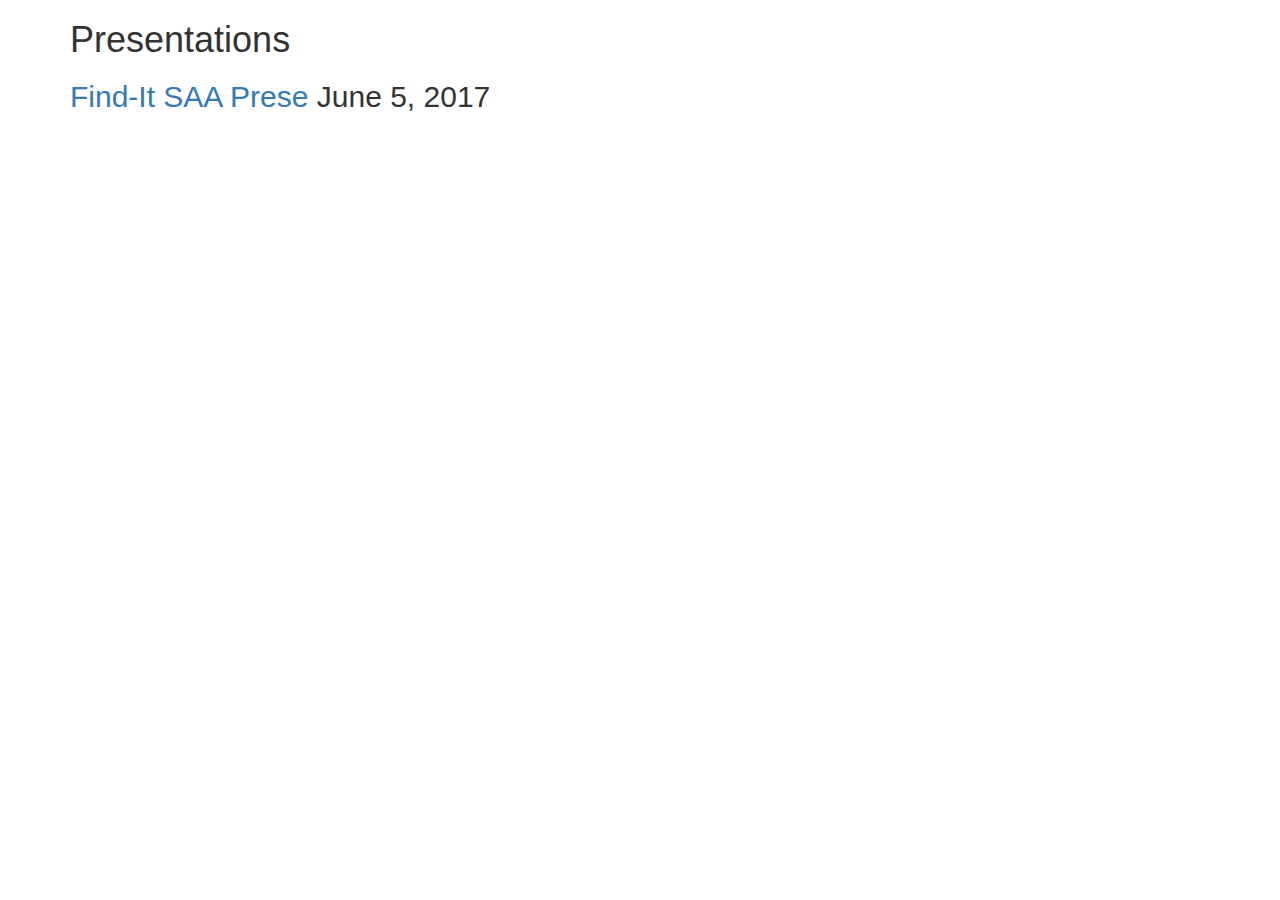
<file: index.html>
<!DOCTYPE html>
<html lang="en">
  <head>
    <meta charset="utf-8">
    <meta http-equiv="X-UA-Compatible" content="IE=edge">
    <meta name="viewport" content="width=device-width, initial-scale=1">
    <!-- The above 3 meta tags *must* come first in the head; any other head content must come *after* these tags -->
    <meta name="description" content="Presentations from Rockefeller Archive Center's Digital Team">
    <meta name="author" content="Rockefeller Archive Center's Digital Team">

    <title>Patrick's Presentations</title>

    <!-- Bootstrap core CSS -->
    <link href="https://maxcdn.bootstrapcdn.com/bootstrap/3.3.6/css/bootstrap.min.css" rel="stylesheet">

    <!-- HTML5 shim and Respond.js for IE8 support of HTML5 elements and media queries -->
    <!--[if lt IE 9]>
      <script src="https://oss.maxcdn.com/html5shiv/3.7.2/html5shiv.min.js"></script>
      <script src="https://oss.maxcdn.com/respond/1.4.2/respond.min.js"></script>
    <![endif]-->
  </head>

  <body>

    <div class="container">

      <div>
        <h1>Presentations</h1>
        <h2><a href="saa-2017/">Find-It SAA Prese</a> <date>June 5, 2017</date></h2>
      </div>

    </div><!-- /.container -->

  </body>
</html>
</file>
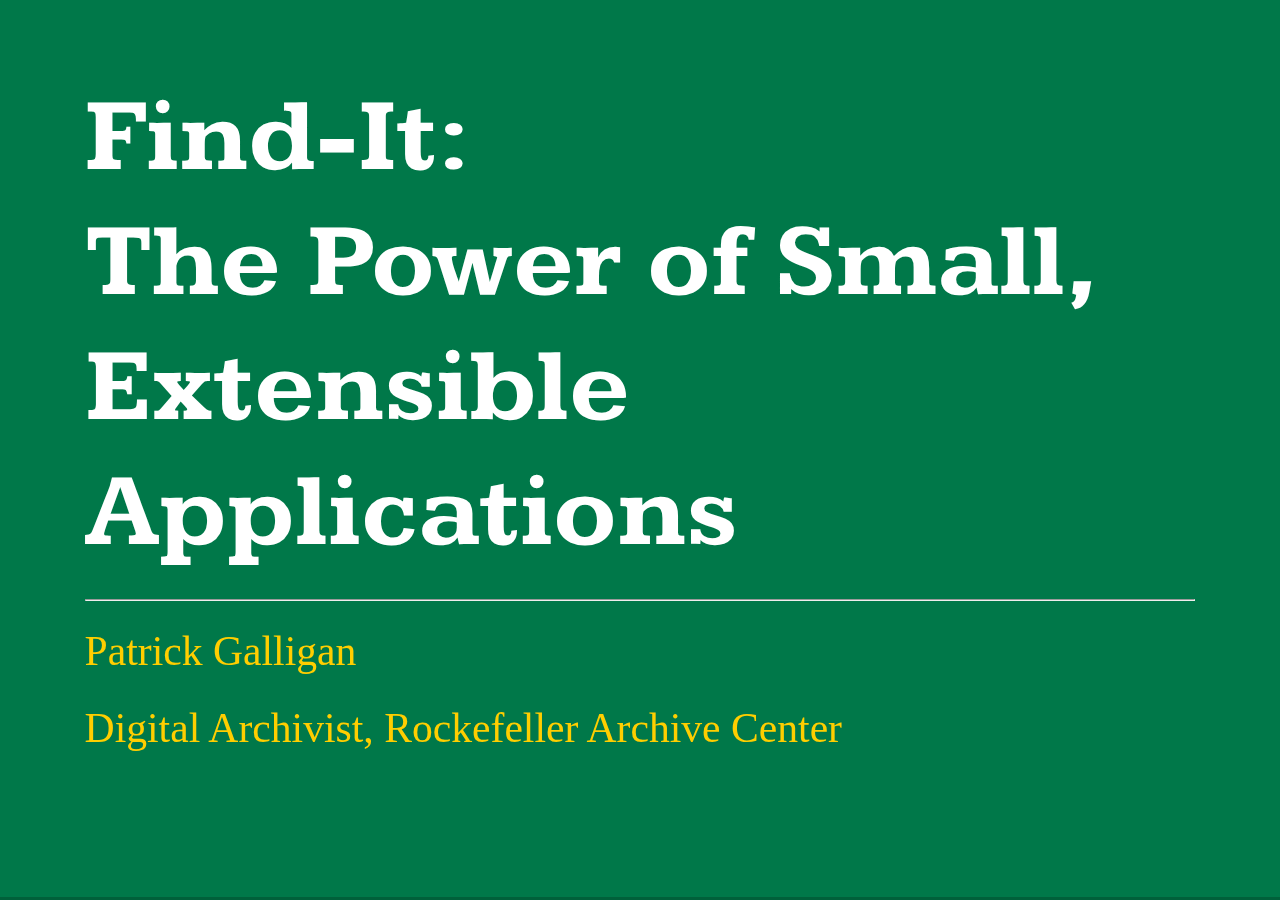
<file: saa-2017/index.html>
<!doctype html>
<html lang="en">

	<head>
		<meta charset="utf-8">

		<title>Find-It: The Power of Small, Extensible Applications</title>

		<meta name="description" content="How do you make archial integrations that fulfill a need in an inclusionary manner? Here's how.">
		<meta name="author" content="Patrick Galligan">

		<meta name="apple-mobile-web-app-capable" content="yes">
		<meta name="apple-mobile-web-app-status-bar-style" content="black-translucent">

		<meta name="viewport" content="width=device-width, initial-scale=1.0, maximum-scale=1.0, user-scalable=no, minimal-ui">

		<link rel="stylesheet" href="css/reveal.css">
		<link rel="stylesheet" href="css/theme/saa17.css" id="theme">

		<!-- Code syntax highlighting -->
		<link rel="stylesheet" href="lib/css/zenburn.css">

		<!-- Printing and PDF exports -->
		<script>
			var link = document.createElement( 'link' );
			link.rel = 'stylesheet';
			link.type = 'text/css';
			link.href = window.location.search.match( /print-pdf/gi ) ? 'css/print/pdf.css' : 'css/print/paper.css';
			document.getElementsByTagName( 'head' )[0].appendChild( link );
		</script>

		<!--[if lt IE 9]>
		<script src="lib/js/html5shiv.js"></script>
		<![endif]-->
	</head>

	<body>

		<div class="reveal">

			<!-- Any section element inside of this container is displayed as a slide -->
			<div class="slides">
				<section class="title" data-background-color="#007849">
					<h1>
						Find-It:<br/>
						The Power of Small, Extensible Applications
					</h1>
					<hr>
					<p>Patrick Galligan</p>
					<p>Digital Archivist, Rockefeller Archive Center</p>
				</section>

				<section>
					<h1>About Us</h1>
					<p>www.rockarch.org</p>
				</section>

				<section>
					<h1>Find-It</h1>
					<p>What it is</p>
					<p>Why we need it</p>
				</section>

				<section>
					<h1>Placeholder slide</h1>
					<p>Put a screenshot here of Find-It results</p>
				</section>

				<section>
					<h1>How It Works</h1>
					<p>Ref_id search</p>
					<p>Real-time AS API query</p>
				</section>

				<section>
					<h1>Designing</h1>
					<p>Lightweight</p>
					<p>Open source</p>
					<p>Engage and Involve</p>
				</section>

				<section>
					<h1>Value-driven</h1>
					<p>Solution-centered</p>
					<p>Small iterations</p>
					<p>Kill your darlings</p>
				</section>

				<section>
					<h1>Importance of Integration</h1>
					<p>No duplication of data</p>
					<p>Let machines do the work</p>
					<p>Making workflows efficient</p>
				</section>

				<section>
					<h1>Let's Get Small</h1>
					<p>Just say no to monoliths</p>
					<p>Flexibility, agility, and maintability</p>
				</section>

				<section>
					<h1>Transient Future</h1>
					<p>Find-It's not a long-term solution</p>
					<p>Still more steps than necessary</p>
					<p>Need a requesting system with an API</p>
				</section>

				<section>
					<h1>Thanks!</h1>
					<p>Find me on Twitter: @p_galligan</p>
				</section>

			</div>

		</div>

		<script src="lib/js/head.min.js"></script>
		<script src="js/reveal.js"></script>

		<script>

			// Full list of configuration options available at:
			// https://github.com/hakimel/reveal.js#configuration
			Reveal.initialize({
				controls: false,
				progress: true,
				history: true,
				center: true,

				transition: 'none', // none/fade/slide/convex/concave/zoom

				// Optional reveal.js plugins
				dependencies: [
					{ src: 'lib/js/classList.js', condition: function() { return !document.body.classList; } },
					{ src: 'plugin/markdown/marked.js', condition: function() { return !!document.querySelector( '[data-markdown]' ); } },
					{ src: 'plugin/markdown/markdown.js', condition: function() { return !!document.querySelector( '[data-markdown]' ); } },
					{ src: 'plugin/highlight/highlight.js', async: true, callback: function() { hljs.initHighlightingOnLoad(); } },
					{ src: 'plugin/zoom-js/zoom.js', async: true },
					{ src: 'plugin/notes/notes.js', async: true }
				]
			});

		</script>

	</body>
</html>
</file>
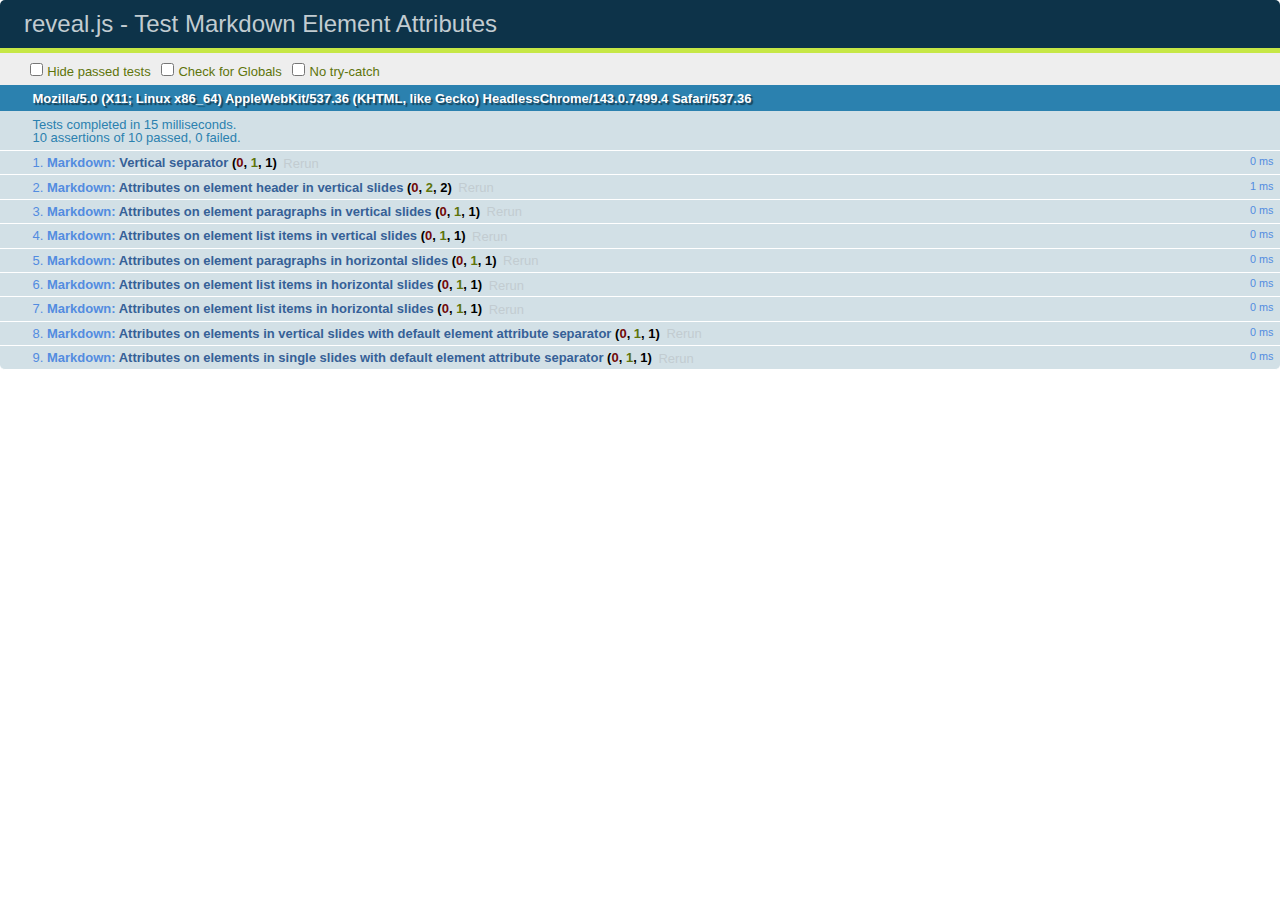
<file: saa-2017/test/test-markdown-element-attributes.html>
<!doctype html>
<html lang="en">

	<head>
		<meta charset="utf-8">

		<title>reveal.js - Test Markdown Element Attributes</title>

		<link rel="stylesheet" href="../css/reveal.css">
		<link rel="stylesheet" href="qunit-1.12.0.css">
	</head>

	<body style="overflow: auto;">

		<div id="qunit"></div>
		<div id="qunit-fixture"></div>

		<div class="reveal" style="display: none;">

			<div class="slides">

				<!-- <section data-markdown="example.md" data-separator="^\n\n\n" data-separator-vertical="^\n\n"></section> -->

				<!-- Slides are separated by newline + three dashes + newline, vertical slides identical but two dashes -->
				<section data-markdown data-separator="^\n---\n$" data-separator-vertical="^\n--\n$" data-element-attributes="{_\s*?([^}]+?)}">>
					<script type="text/template">
						## Slide 1.1
						<!-- {_class="fragment fade-out" data-fragment-index="1"} -->

						--

						## Slide 1.2
						<!-- {_class="fragment shrink"} -->

						Paragraph 1
						<!-- {_class="fragment grow"} -->

						Paragraph 2
						<!-- {_class="fragment grow"} -->

						- list item 1 <!-- {_class="fragment grow"} -->
						- list item 2 <!-- {_class="fragment grow"} -->
						- list item 3 <!-- {_class="fragment grow"} -->


						---

						## Slide 2


						Paragraph 1.2  
						multi-line <!-- {_class="fragment highlight-red"} -->

						Paragraph 2.2 <!-- {_class="fragment highlight-red"} -->

						Paragraph 2.3 <!-- {_class="fragment highlight-red"} -->

						Paragraph 2.4 <!-- {_class="fragment highlight-red"} -->

						- list item 1 <!-- {_class="fragment highlight-green"} -->
						- list item 2<!-- {_class="fragment highlight-green"} -->
						- list item 3<!-- {_class="fragment highlight-green"} -->
						- list item 4
						<!-- {_class="fragment highlight-green"} -->
						- list item 5<!-- {_class="fragment highlight-green"} -->

						Test

						![Example Picture](examples/assets/image2.png)
						<!-- {_class="reveal stretch"} -->

					</script>
				</section>



				<section 	data-markdown data-separator="^\n\n\n"
									data-separator-vertical="^\n\n"
									data-separator-notes="^Note:"
									data-charset="utf-8">
					<script type="text/template">
						# Test attributes in Markdown with default separator
						## Slide 1 Def <!-- .element: class="fragment highlight-red" data-fragment-index="1" -->


						## Slide 2 Def
						<!-- .element: class="fragment highlight-red" -->

					</script>
				</section>

				<section data-markdown>
				  <script type="text/template">
					## Hello world
					A paragraph
					<!-- .element: class="fragment highlight-blue" -->
				  </script>
				</section>

				<section data-markdown>
				  <script type="text/template">
					## Hello world

					Multiple  
					Line
					<!-- .element: class="fragment highlight-blue" -->
				  </script>
				</section>

				<section data-markdown>
				  <script type="text/template">
					## Hello world

					Test<!-- .element: class="fragment highlight-blue" -->

					More Test
				  </script>
				</section>


			</div>

		</div>

		<script src="../lib/js/head.min.js"></script>
		<script src="../js/reveal.js"></script>
		<script src="../plugin/markdown/marked.js"></script>
		<script src="../plugin/markdown/markdown.js"></script>
		<script src="qunit-1.12.0.js"></script>

		<script src="test-markdown-element-attributes.js"></script>

	</body>
</html>
</file>
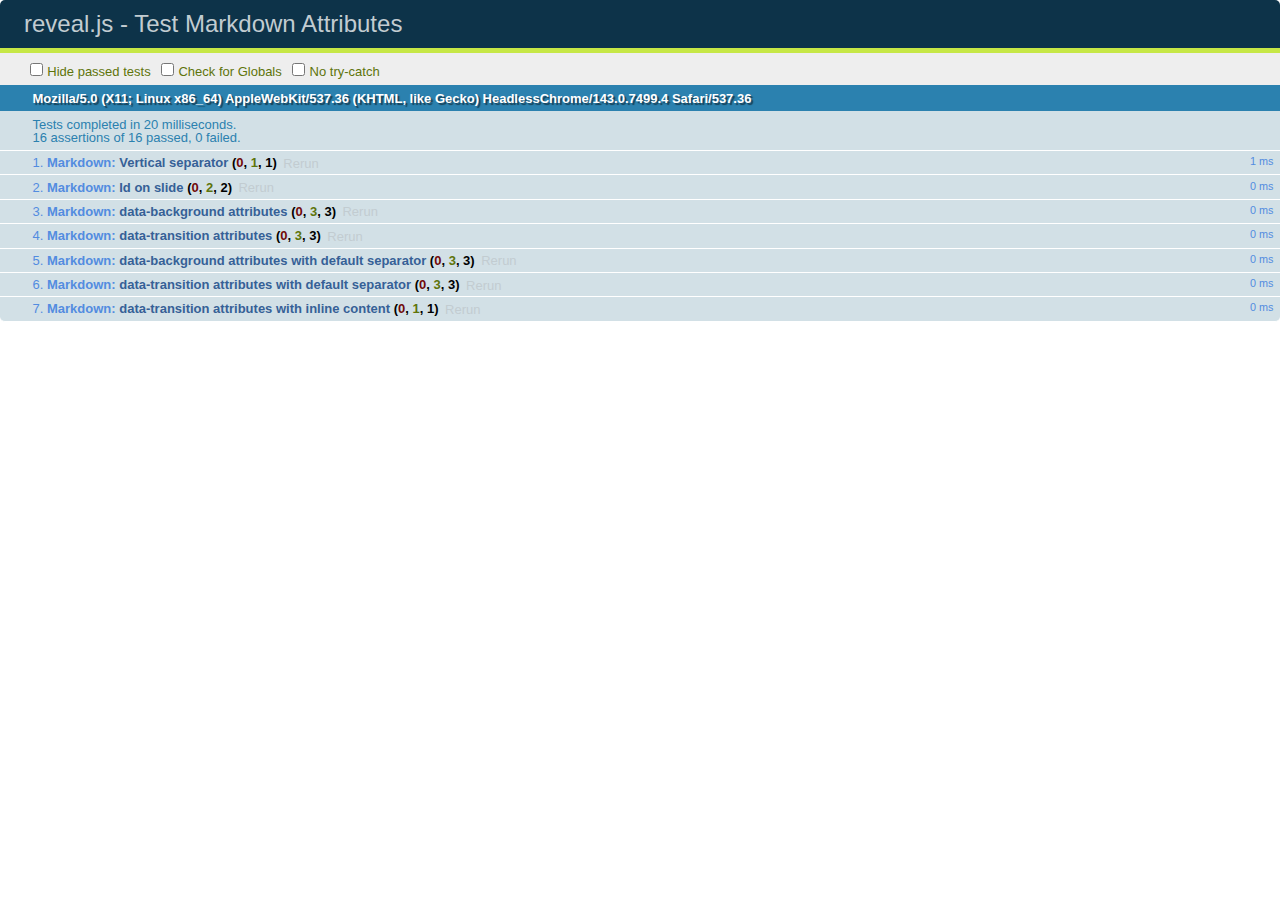
<file: saa-2017/test/test-markdown-slide-attributes.html>
<!doctype html>
<html lang="en">

	<head>
		<meta charset="utf-8">

		<title>reveal.js - Test Markdown Attributes</title>

		<link rel="stylesheet" href="../css/reveal.css">
		<link rel="stylesheet" href="qunit-1.12.0.css">
	</head>

	<body style="overflow: auto;">

		<div id="qunit"></div>
		<div id="qunit-fixture"></div>

		<div class="reveal" style="display: none;">

			<div class="slides">

				<!-- <section data-markdown="example.md" data-separator="^\n\n\n" data-separator-vertical="^\n\n"></section> -->

				<!-- Slides are separated by three lines, vertical slides by two lines, attributes are one any line starting with (spaces and) two dashes -->
				<section 	data-markdown data-separator="^\n\n\n"
									data-separator-vertical="^\n\n"
									data-separator-notes="^Note:"
									data-attributes="--\s(.*?)$"
									data-charset="utf-8">
					<script type="text/template">
						# Test attributes in Markdown
						## Slide 1



						## Slide 2
						<!-- -- id="slide2" data-transition="zoom" data-background="#A0C66B" -->


						## Slide 2.1
						<!-- -- data-background="#ff0000" data-transition="fade" -->


						## Slide 2.2
						[Link to Slide2](#/slide2)



						## Slide 3
						<!-- -- data-transition="zoom" data-background="#C6916B" -->



						## Slide 4
					</script>
				</section>

				<section 	data-markdown data-separator="^\n\n\n"
									data-separator-vertical="^\n\n"
									data-separator-notes="^Note:"
									data-charset="utf-8">
					<script type="text/template">
						# Test attributes in Markdown with default separator
						## Slide 1 Def



						## Slide 2 Def
						<!-- .slide: id="slide2def" data-transition="concave" data-background="#A7C66B" -->


						## Slide 2.1 Def
						<!-- .slide: data-background="#f70000" data-transition="page" -->


						## Slide 2.2 Def
						[Link to Slide2](#/slide2def)



						## Slide 3 Def
						<!-- .slide: data-transition="concave" data-background="#C7916B" -->



						## Slide 4
					</script>
				</section>

				<section data-markdown>
					<script type="text/template">
						<!-- .slide: data-background="#ff0000" -->
						## Hello world
					</script>
				</section>

				<section data-markdown>
					<script type="text/template">
						## Hello world
						<!-- .slide: data-background="#ff0000" -->
					</script>
				</section>

				<section data-markdown>
					<script type="text/template">
						## Hello world

						Test
						<!-- .slide: data-background="#ff0000" -->

						More Test
					</script>
				</section>

			</div>

		</div>

		<script src="../lib/js/head.min.js"></script>
		<script src="../js/reveal.js"></script>
		<script src="../plugin/markdown/marked.js"></script>
		<script src="../plugin/markdown/markdown.js"></script>
		<script src="qunit-1.12.0.js"></script>

		<script src="test-markdown-slide-attributes.js"></script>

	</body>
</html>
</file>
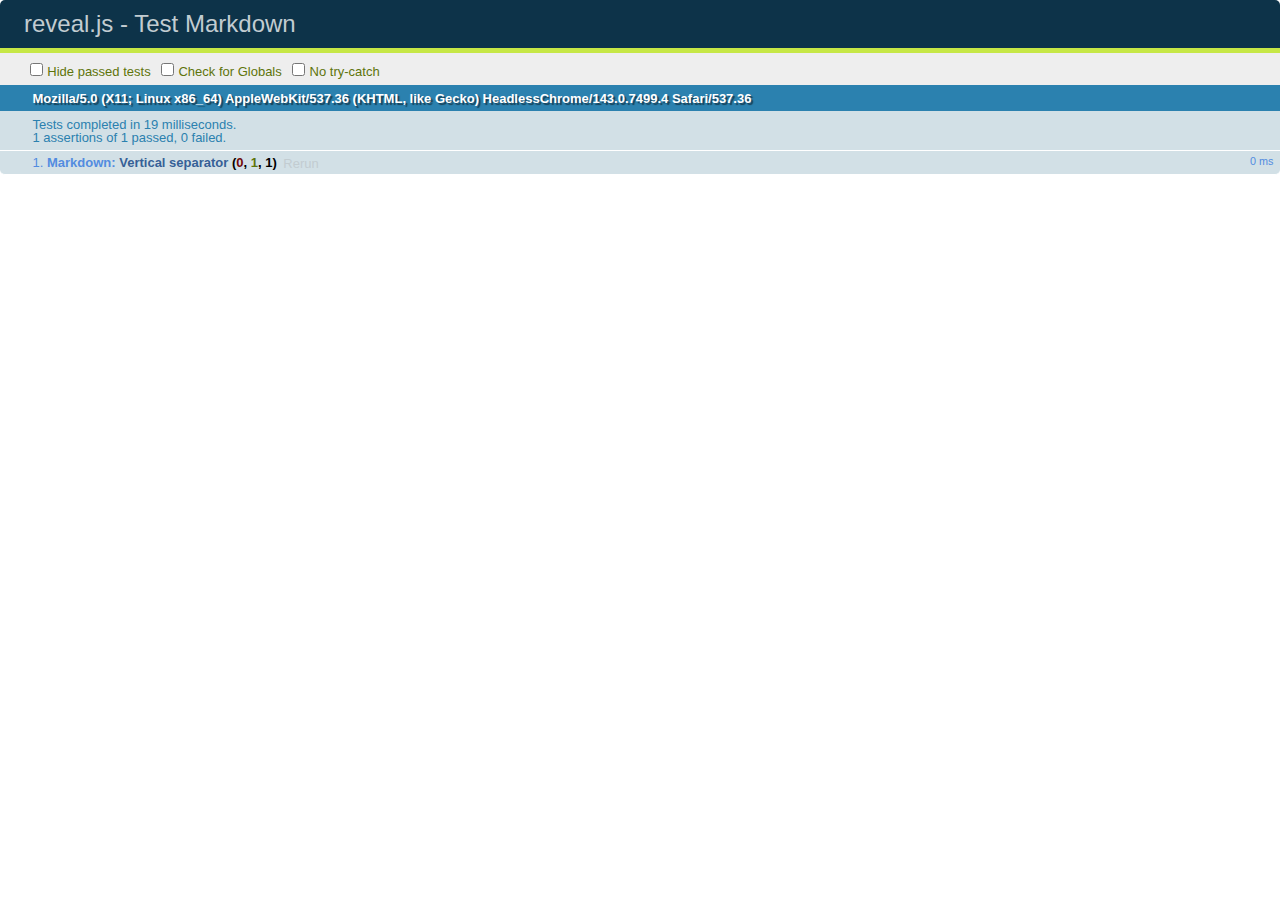
<file: saa-2017/test/test-markdown.html>
<!doctype html>
<html lang="en">

	<head>
		<meta charset="utf-8">

		<title>reveal.js - Test Markdown</title>

		<link rel="stylesheet" href="../css/reveal.css">
		<link rel="stylesheet" href="qunit-1.12.0.css">
	</head>

	<body style="overflow: auto;">

		<div id="qunit"></div>
  		<div id="qunit-fixture"></div>

		<div class="reveal" style="display: none;">

			<div class="slides">

				<!-- <section data-markdown="example.md" data-separator="^\n\n\n" data-separator-vertical="^\n\n"></section> -->

				<!-- Slides are separated by newline + three dashes + newline, vertical slides identical but two dashes -->
				<section data-markdown data-separator="^\n---\n$" data-separator-vertical="^\n--\n$">
					<script type="text/template">
						## Slide 1.1

						--

						## Slide 1.2

						---

						## Slide 2
					</script>
				</section>

			</div>

		</div>

		<script src="../lib/js/head.min.js"></script>
		<script src="../js/reveal.js"></script>
		<script src="../plugin/markdown/marked.js"></script>
		<script src="../plugin/markdown/markdown.js"></script>
		<script src="qunit-1.12.0.js"></script>

		<script src="test-markdown.js"></script>

	</body>
</html>
</file>
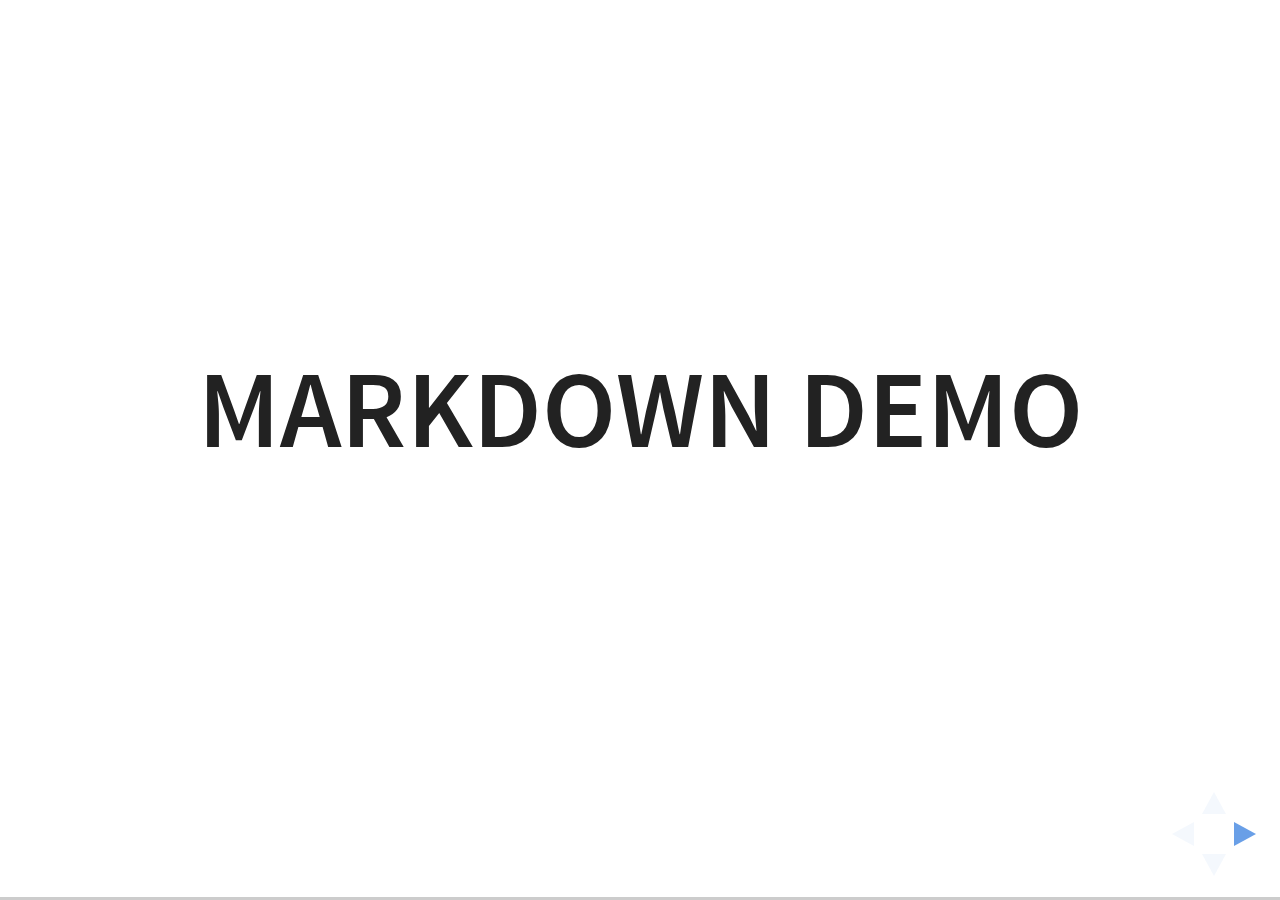
<file: saa-2017/plugin/markdown/example.html>
<!doctype html>
<html lang="en">

	<head>
		<meta charset="utf-8">

		<title>reveal.js - Markdown Demo</title>

		<link rel="stylesheet" href="../../css/reveal.css">
		<link rel="stylesheet" href="../../css/theme/white.css" id="theme">

        <link rel="stylesheet" href="../../lib/css/zenburn.css">
	</head>

	<body>

		<div class="reveal">

			<div class="slides">

                <!-- Use external markdown resource, separate slides by three newlines; vertical slides by two newlines -->
                <section data-markdown="example.md" data-separator="^\n\n\n" data-separator-vertical="^\n\n"></section>

                <!-- Slides are separated by three dashes (quick 'n dirty regular expression) -->
                <section data-markdown data-separator="---">
                    <script type="text/template">
                        ## Demo 1
                        Slide 1
                        ---
                        ## Demo 1
                        Slide 2
                        ---
                        ## Demo 1
                        Slide 3
                    </script>
                </section>

                <!-- Slides are separated by newline + three dashes + newline, vertical slides identical but two dashes -->
                <section data-markdown data-separator="^\n---\n$" data-separator-vertical="^\n--\n$">
                    <script type="text/template">
                        ## Demo 2
                        Slide 1.1

                        --

                        ## Demo 2
                        Slide 1.2

                        ---

                        ## Demo 2
                        Slide 2
                    </script>
                </section>

                <!-- No "extra" slides, since there are no separators defined (so they'll become horizontal rulers) -->
                <section data-markdown>
                    <script type="text/template">
                        A

                        ---

                        B

                        ---

                        C
                    </script>
                </section>

                <!-- Slide attributes -->
                <section data-markdown>
                    <script type="text/template">
                        <!-- .slide: data-background="#000000" -->
                        ## Slide attributes
                    </script>
                </section>

                <!-- Element attributes -->
                <section data-markdown>
                    <script type="text/template">
                        ## Element attributes
                        - Item 1 <!-- .element: class="fragment" data-fragment-index="2" -->
                        - Item 2 <!-- .element: class="fragment" data-fragment-index="1" -->
                    </script>
                </section>

                <!-- Code -->
                <section data-markdown>
                    <script type="text/template">
                        ```php
                        public function foo()
                        {
                            $foo = array(
                                'bar' => 'bar'
                            )
                        }
                        ```
                    </script>
                </section>

            </div>
		</div>

		<script src="../../lib/js/head.min.js"></script>
		<script src="../../js/reveal.js"></script>

		<script>

			Reveal.initialize({
				controls: true,
				progress: true,
				history: true,
				center: true,

				// Optional libraries used to extend on reveal.js
				dependencies: [
					{ src: '../../lib/js/classList.js', condition: function() { return !document.body.classList; } },
					{ src: 'marked.js', condition: function() { return !!document.querySelector( '[data-markdown]' ); } },
                    { src: 'markdown.js', condition: function() { return !!document.querySelector( '[data-markdown]' ); } },
                    { src: '../highlight/highlight.js', async: true, callback: function() { hljs.initHighlightingOnLoad(); } },
					{ src: '../notes/notes.js' }
				]
			});

		</script>

	</body>
</html>
</file>
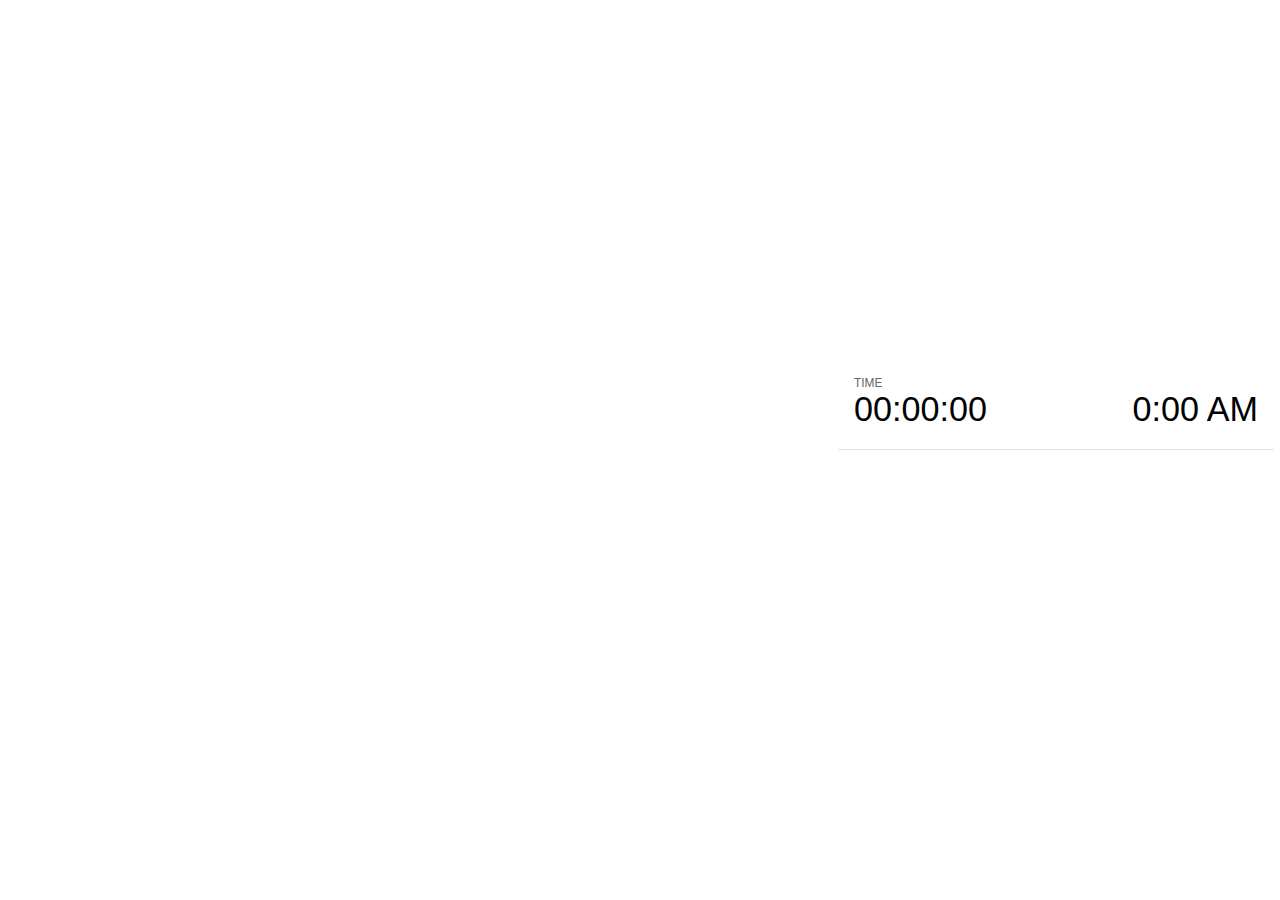
<file: saa-2017/plugin/notes/notes.html>
<!doctype html>
<html lang="en">
	<head>
		<meta charset="utf-8">

		<title>reveal.js - Slide Notes</title>

		<style>
			body {
				font-family: Helvetica;
			}

			#current-slide,
			#upcoming-slide,
			#speaker-controls {
				padding: 6px;
				box-sizing: border-box;
				-moz-box-sizing: border-box;
			}

			#current-slide iframe,
			#upcoming-slide iframe {
				width: 100%;
				height: 100%;
				border: 1px solid #ddd;
			}

			#current-slide .label,
			#upcoming-slide .label {
				position: absolute;
				top: 10px;
				left: 10px;
				font-weight: bold;
				font-size: 14px;
				z-index: 2;
				color: rgba( 255, 255, 255, 0.9 );
			}

			#current-slide {
				position: absolute;
				width: 65%;
				height: 100%;
				top: 0;
				left: 0;
				padding-right: 0;
			}

			#upcoming-slide {
				position: absolute;
				width: 35%;
				height: 40%;
				right: 0;
				top: 0;
			}

			#speaker-controls {
				position: absolute;
				top: 40%;
				right: 0;
				width: 35%;
				height: 60%;
				overflow: auto;

				font-size: 18px;
			}

				.speaker-controls-time.hidden,
				.speaker-controls-notes.hidden {
					display: none;
				}

				.speaker-controls-time .label,
				.speaker-controls-notes .label {
					text-transform: uppercase;
					font-weight: normal;
					font-size: 0.66em;
					color: #666;
					margin: 0;
				}

				.speaker-controls-time {
					border-bottom: 1px solid rgba( 200, 200, 200, 0.5 );
					margin-bottom: 10px;
					padding: 10px 16px;
					padding-bottom: 20px;
					cursor: pointer;
				}

				.speaker-controls-time .reset-button {
					opacity: 0;
					float: right;
					color: #666;
					text-decoration: none;
				}
				.speaker-controls-time:hover .reset-button {
					opacity: 1;
				}

				.speaker-controls-time .timer,
				.speaker-controls-time .clock {
					width: 50%;
					font-size: 1.9em;
				}

				.speaker-controls-time .timer {
					float: left;
				}

				.speaker-controls-time .clock {
					float: right;
					text-align: right;
				}

				.speaker-controls-time span.mute {
					color: #bbb;
				}

				.speaker-controls-notes {
					padding: 10px 16px;
				}

				.speaker-controls-notes .value {
					margin-top: 5px;
					line-height: 1.4;
					font-size: 1.2em;
				}

			.clear {
				clear: both;
			}

			@media screen and (max-width: 1080px) {
				#speaker-controls {
					font-size: 16px;
				}
			}

			@media screen and (max-width: 900px) {
				#speaker-controls {
					font-size: 14px;
				}
			}

			@media screen and (max-width: 800px) {
				#speaker-controls {
					font-size: 12px;
				}
			}

		</style>
	</head>

	<body>

		<div id="current-slide"></div>
		<div id="upcoming-slide"><span class="label">UPCOMING:</span></div>
		<div id="speaker-controls">
			<div class="speaker-controls-time">
				<h4 class="label">Time <span class="reset-button">Click to Reset</span></h4>
				<div class="clock">
					<span class="clock-value">0:00 AM</span>
				</div>
				<div class="timer">
					<span class="hours-value">00</span><span class="minutes-value">:00</span><span class="seconds-value">:00</span>
				</div>
				<div class="clear"></div>
			</div>

			<div class="speaker-controls-notes hidden">
				<h4 class="label">Notes</h4>
				<div class="value"></div>
			</div>
		</div>

		<script src="../../plugin/markdown/marked.js"></script>
		<script>

			(function() {

				var notes,
					notesValue,
					currentState,
					currentSlide,
					upcomingSlide,
					connected = false;

				window.addEventListener( 'message', function( event ) {

					var data = JSON.parse( event.data );

					// Messages sent by the notes plugin inside of the main window
					if( data && data.namespace === 'reveal-notes' ) {
						if( data.type === 'connect' ) {
							handleConnectMessage( data );
						}
						else if( data.type === 'state' ) {
							handleStateMessage( data );
						}
					}
					// Messages sent by the reveal.js inside of the current slide preview
					else if( data && data.namespace === 'reveal' ) {
						if( /ready/.test( data.eventName ) ) {
							// Send a message back to notify that the handshake is complete
							window.opener.postMessage( JSON.stringify({ namespace: 'reveal-notes', type: 'connected'} ), '*' );
						}
						else if( /slidechanged|fragmentshown|fragmenthidden|overviewshown|overviewhidden|paused|resumed/.test( data.eventName ) && currentState !== JSON.stringify( data.state ) ) {
							window.opener.postMessage( JSON.stringify({ method: 'setState', args: [ data.state ]} ), '*' );
						}
					}

				} );

				/**
				 * Called when the main window is trying to establish a
				 * connection.
				 */
				function handleConnectMessage( data ) {

					if( connected === false ) {
						connected = true;

						setupIframes( data );
						setupKeyboard();
						setupNotes();
						setupTimer();
					}

				}

				/**
				 * Called when the main window sends an updated state.
				 */
				function handleStateMessage( data ) {

					// Store the most recently set state to avoid circular loops
					// applying the same state
					currentState = JSON.stringify( data.state );

					// No need for updating the notes in case of fragment changes
					if ( data.notes ) {
						notes.classList.remove( 'hidden' );
						notesValue.style.whiteSpace = data.whitespace;
						if( data.markdown ) {
							notesValue.innerHTML = marked( data.notes );
						}
						else {
							notesValue.innerHTML = data.notes;
						}
					}
					else {
						notes.classList.add( 'hidden' );
					}

					// Update the note slides
					currentSlide.contentWindow.postMessage( JSON.stringify({ method: 'setState', args: [ data.state ] }), '*' );
					upcomingSlide.contentWindow.postMessage( JSON.stringify({ method: 'setState', args: [ data.state ] }), '*' );
					upcomingSlide.contentWindow.postMessage( JSON.stringify({ method: 'next' }), '*' );

				}

				// Limit to max one state update per X ms
				handleStateMessage = debounce( handleStateMessage, 200 );

				/**
				 * Forward keyboard events to the current slide window.
				 * This enables keyboard events to work even if focus
				 * isn't set on the current slide iframe.
				 */
				function setupKeyboard() {

					document.addEventListener( 'keydown', function( event ) {
						currentSlide.contentWindow.postMessage( JSON.stringify({ method: 'triggerKey', args: [ event.keyCode ] }), '*' );
					} );

				}

				/**
				 * Creates the preview iframes.
				 */
				function setupIframes( data ) {

					var params = [
						'receiver',
						'progress=false',
						'history=false',
						'transition=none',
						'autoSlide=0',
						'backgroundTransition=none'
					].join( '&' );

					var hash = '#/' + data.state.indexh + '/' + data.state.indexv;
					var currentURL = data.url + '?' + params + '&postMessageEvents=true' + hash;
					var upcomingURL = data.url + '?' + params + '&controls=false' + hash;

					currentSlide = document.createElement( 'iframe' );
					currentSlide.setAttribute( 'width', 1280 );
					currentSlide.setAttribute( 'height', 1024 );
					currentSlide.setAttribute( 'src', currentURL );
					document.querySelector( '#current-slide' ).appendChild( currentSlide );

					upcomingSlide = document.createElement( 'iframe' );
					upcomingSlide.setAttribute( 'width', 640 );
					upcomingSlide.setAttribute( 'height', 512 );
					upcomingSlide.setAttribute( 'src', upcomingURL );
					document.querySelector( '#upcoming-slide' ).appendChild( upcomingSlide );

				}

				/**
				 * Setup the notes UI.
				 */
				function setupNotes() {

					notes = document.querySelector( '.speaker-controls-notes' );
					notesValue = document.querySelector( '.speaker-controls-notes .value' );

				}

				/**
				 * Create the timer and clock and start updating them
				 * at an interval.
				 */
				function setupTimer() {

					var start = new Date(),
						timeEl = document.querySelector( '.speaker-controls-time' ),
						clockEl = timeEl.querySelector( '.clock-value' ),
						hoursEl = timeEl.querySelector( '.hours-value' ),
						minutesEl = timeEl.querySelector( '.minutes-value' ),
						secondsEl = timeEl.querySelector( '.seconds-value' );

					function _updateTimer() {

						var diff, hours, minutes, seconds,
							now = new Date();

						diff = now.getTime() - start.getTime();
						hours = Math.floor( diff / ( 1000 * 60 * 60 ) );
						minutes = Math.floor( ( diff / ( 1000 * 60 ) ) % 60 );
						seconds = Math.floor( ( diff / 1000 ) % 60 );

						clockEl.innerHTML = now.toLocaleTimeString( 'en-US', { hour12: true, hour: '2-digit', minute:'2-digit' } );
						hoursEl.innerHTML = zeroPadInteger( hours );
						hoursEl.className = hours > 0 ? '' : 'mute';
						minutesEl.innerHTML = ':' + zeroPadInteger( minutes );
						minutesEl.className = minutes > 0 ? '' : 'mute';
						secondsEl.innerHTML = ':' + zeroPadInteger( seconds );

					}

					// Update once directly
					_updateTimer();

					// Then update every second
					setInterval( _updateTimer, 1000 );

					timeEl.addEventListener( 'click', function() {
						start = new Date();
						_updateTimer();
						return false;
					} );

				}

				function zeroPadInteger( num ) {

					var str = '00' + parseInt( num );
					return str.substring( str.length - 2 );

				}

				/**
				 * Limits the frequency at which a function can be called.
				 */
				function debounce( fn, ms ) {

					var lastTime = 0,
						timeout;

					return function() {

						var args = arguments;
						var context = this;

						clearTimeout( timeout );

						var timeSinceLastCall = Date.now() - lastTime;
						if( timeSinceLastCall > ms ) {
							fn.apply( context, args );
							lastTime = Date.now();
						}
						else {
							timeout = setTimeout( function() {
								fn.apply( context, args );
								lastTime = Date.now();
							}, ms - timeSinceLastCall );
						}

					}

				}

			})();

		</script>
	</body>
</html>
</file>
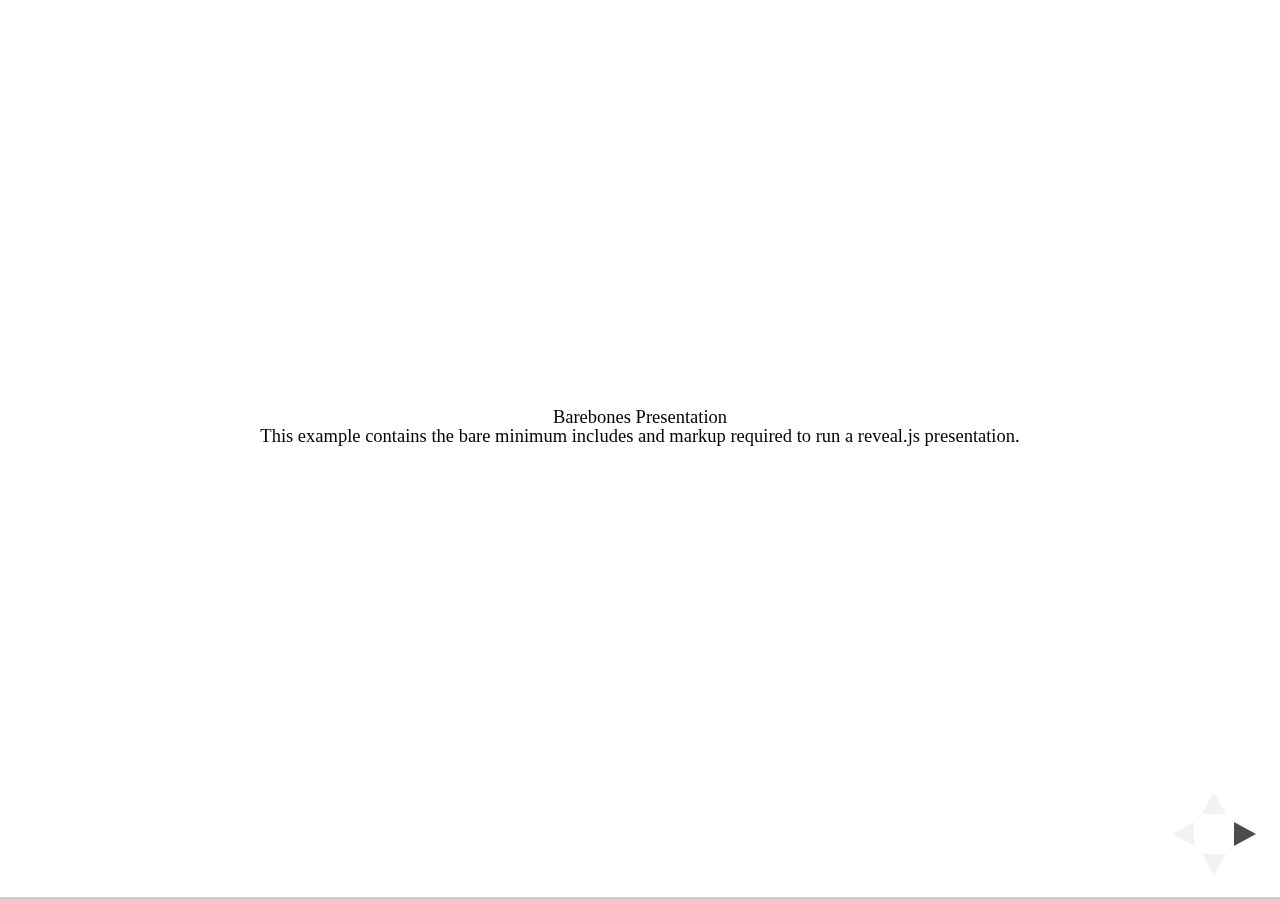
<file: saa-2017/test/examples/barebones.html>
<!doctype html>
<html lang="en">

	<head>
		<meta charset="utf-8">

		<title>reveal.js - Barebones</title>

		<link rel="stylesheet" href="../../css/reveal.css">
	</head>

	<body>

		<div class="reveal">

			<div class="slides">

				<section>
					<h2>Barebones Presentation</h2>
					<p>This example contains the bare minimum includes and markup required to run a reveal.js presentation.</p>
				</section>

				<section>
					<h2>No Theme</h2>
					<p>There's no theme included, so it will fall back on browser defaults.</p>
				</section>

			</div>

		</div>

		<script src="../../js/reveal.js"></script>

		<script>

			Reveal.initialize();

		</script>

	</body>
</html>
</file>
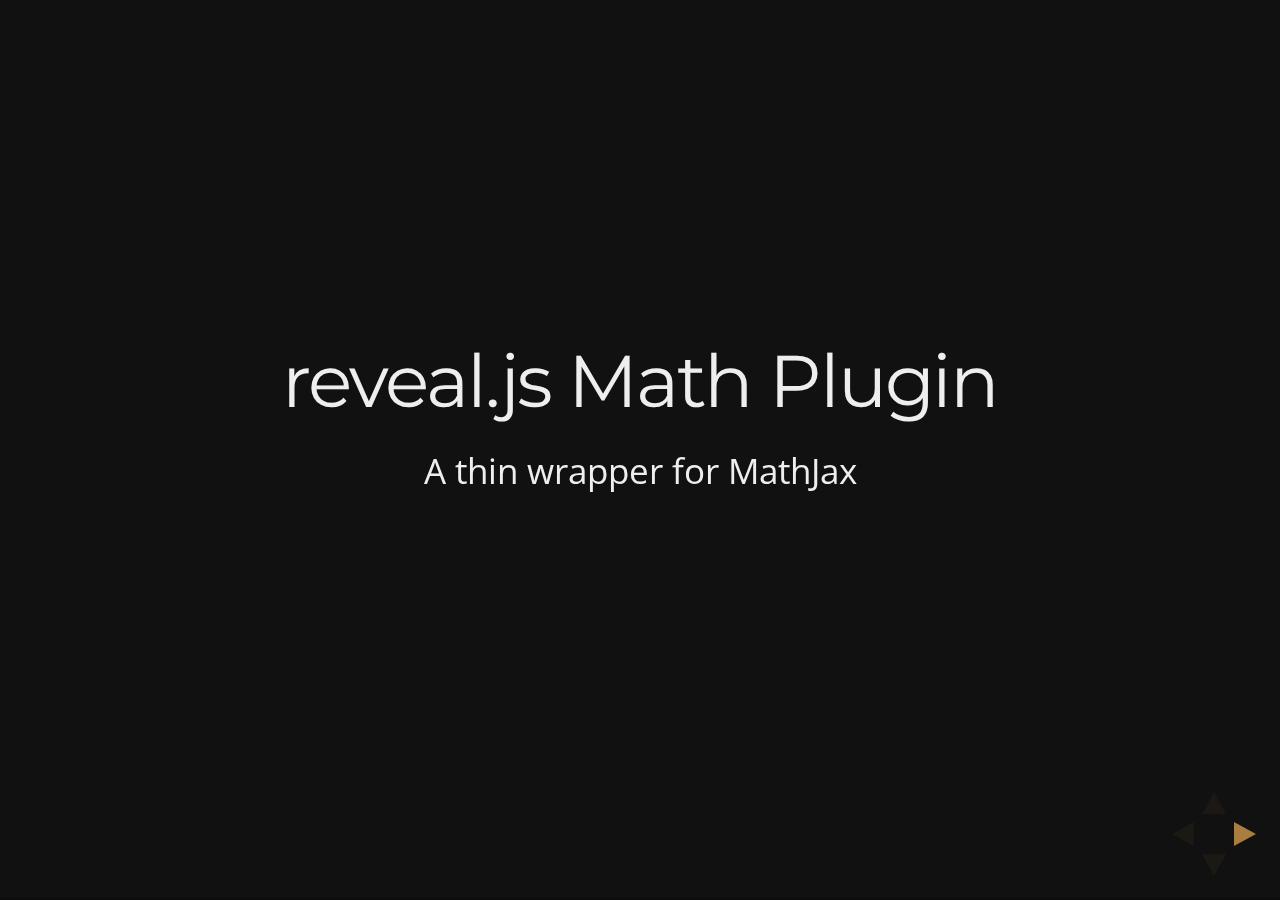
<file: saa-2017/test/examples/math.html>
<!doctype html>
<html lang="en">

	<head>
		<meta charset="utf-8">

		<title>reveal.js - Math Plugin</title>

		<meta name="viewport" content="width=device-width, initial-scale=1.0, maximum-scale=1.0, user-scalable=no">

		<link rel="stylesheet" href="../../css/reveal.css">
		<link rel="stylesheet" href="../../css/theme/night.css" id="theme">
	</head>

	<body>

		<div class="reveal">

			<div class="slides">

				<section>
					<h2>reveal.js Math Plugin</h2>
					<p>A thin wrapper for MathJax</p>
				</section>

				<section>
					<h3>The Lorenz Equations</h3>

					\[\begin{aligned}
					\dot{x} &amp; = \sigma(y-x) \\
					\dot{y} &amp; = \rho x - y - xz \\
					\dot{z} &amp; = -\beta z + xy
					\end{aligned} \]
				</section>

				<section>
					<h3>The Cauchy-Schwarz Inequality</h3>

					<script type="math/tex; mode=display">
						\left( \sum_{k=1}^n a_k b_k \right)^2 \leq \left( \sum_{k=1}^n a_k^2 \right) \left( \sum_{k=1}^n b_k^2 \right)
					</script>
				</section>

				<section>
					<h3>A Cross Product Formula</h3>

					\[\mathbf{V}_1 \times \mathbf{V}_2 =  \begin{vmatrix}
					\mathbf{i} &amp; \mathbf{j} &amp; \mathbf{k} \\
					\frac{\partial X}{\partial u} &amp;  \frac{\partial Y}{\partial u} &amp; 0 \\
					\frac{\partial X}{\partial v} &amp;  \frac{\partial Y}{\partial v} &amp; 0
					\end{vmatrix}  \]
				</section>

				<section>
					<h3>The probability of getting \(k\) heads when flipping \(n\) coins is</h3>

					\[P(E)   = {n \choose k} p^k (1-p)^{ n-k} \]
				</section>

				<section>
					<h3>An Identity of Ramanujan</h3>

					\[ \frac{1}{\Bigl(\sqrt{\phi \sqrt{5}}-\phi\Bigr) e^{\frac25 \pi}} =
					1+\frac{e^{-2\pi}} {1+\frac{e^{-4\pi}} {1+\frac{e^{-6\pi}}
					{1+\frac{e^{-8\pi}} {1+\ldots} } } } \]
				</section>

				<section>
					<h3>A Rogers-Ramanujan Identity</h3>

					\[  1 +  \frac{q^2}{(1-q)}+\frac{q^6}{(1-q)(1-q^2)}+\cdots =
					\prod_{j=0}^{\infty}\frac{1}{(1-q^{5j+2})(1-q^{5j+3})}\]
				</section>

				<section>
					<h3>Maxwell&#8217;s Equations</h3>

					\[  \begin{aligned}
					\nabla \times \vec{\mathbf{B}} -\, \frac1c\, \frac{\partial\vec{\mathbf{E}}}{\partial t} &amp; = \frac{4\pi}{c}\vec{\mathbf{j}} \\   \nabla \cdot \vec{\mathbf{E}} &amp; = 4 \pi \rho \\
					\nabla \times \vec{\mathbf{E}}\, +\, \frac1c\, \frac{\partial\vec{\mathbf{B}}}{\partial t} &amp; = \vec{\mathbf{0}} \\
					\nabla \cdot \vec{\mathbf{B}} &amp; = 0 \end{aligned}
					\]
				</section>

				<section>
					<section>
						<h3>The Lorenz Equations</h3>

						<div class="fragment">
							\[\begin{aligned}
							\dot{x} &amp; = \sigma(y-x) \\
							\dot{y} &amp; = \rho x - y - xz \\
							\dot{z} &amp; = -\beta z + xy
							\end{aligned} \]
						</div>
					</section>

					<section>
						<h3>The Cauchy-Schwarz Inequality</h3>

						<div class="fragment">
							\[ \left( \sum_{k=1}^n a_k b_k \right)^2 \leq \left( \sum_{k=1}^n a_k^2 \right) \left( \sum_{k=1}^n b_k^2 \right) \]
						</div>
					</section>

					<section>
						<h3>A Cross Product Formula</h3>

						<div class="fragment">
							\[\mathbf{V}_1 \times \mathbf{V}_2 =  \begin{vmatrix}
							\mathbf{i} &amp; \mathbf{j} &amp; \mathbf{k} \\
							\frac{\partial X}{\partial u} &amp;  \frac{\partial Y}{\partial u} &amp; 0 \\
							\frac{\partial X}{\partial v} &amp;  \frac{\partial Y}{\partial v} &amp; 0
							\end{vmatrix}  \]
						</div>
					</section>

					<section>
						<h3>The probability of getting \(k\) heads when flipping \(n\) coins is</h3>

						<div class="fragment">
							\[P(E)   = {n \choose k} p^k (1-p)^{ n-k} \]
						</div>
					</section>

					<section>
						<h3>An Identity of Ramanujan</h3>

						<div class="fragment">
							\[ \frac{1}{\Bigl(\sqrt{\phi \sqrt{5}}-\phi\Bigr) e^{\frac25 \pi}} =
							1+\frac{e^{-2\pi}} {1+\frac{e^{-4\pi}} {1+\frac{e^{-6\pi}}
							{1+\frac{e^{-8\pi}} {1+\ldots} } } } \]
						</div>
					</section>

					<section>
						<h3>A Rogers-Ramanujan Identity</h3>

						<div class="fragment">
							\[  1 +  \frac{q^2}{(1-q)}+\frac{q^6}{(1-q)(1-q^2)}+\cdots =
							\prod_{j=0}^{\infty}\frac{1}{(1-q^{5j+2})(1-q^{5j+3})}\]
						</div>
					</section>

					<section>
						<h3>Maxwell&#8217;s Equations</h3>

						<div class="fragment">
							\[  \begin{aligned}
							\nabla \times \vec{\mathbf{B}} -\, \frac1c\, \frac{\partial\vec{\mathbf{E}}}{\partial t} &amp; = \frac{4\pi}{c}\vec{\mathbf{j}} \\   \nabla \cdot \vec{\mathbf{E}} &amp; = 4 \pi \rho \\
							\nabla \times \vec{\mathbf{E}}\, +\, \frac1c\, \frac{\partial\vec{\mathbf{B}}}{\partial t} &amp; = \vec{\mathbf{0}} \\
							\nabla \cdot \vec{\mathbf{B}} &amp; = 0 \end{aligned}
							\]
						</div>
					</section>
				</section>

			</div>

		</div>

		<script src="../../lib/js/head.min.js"></script>
		<script src="../../js/reveal.js"></script>

		<script>

			Reveal.initialize({
				history: true,
				transition: 'linear',

				math: {
					// mathjax: 'http://cdn.mathjax.org/mathjax/latest/MathJax.js',
					config: 'TeX-AMS_HTML-full'
				},

				dependencies: [
					{ src: '../../lib/js/classList.js' },
					{ src: '../../plugin/math/math.js', async: true }
				]
			});

		</script>

	</body>
</html>
</file>
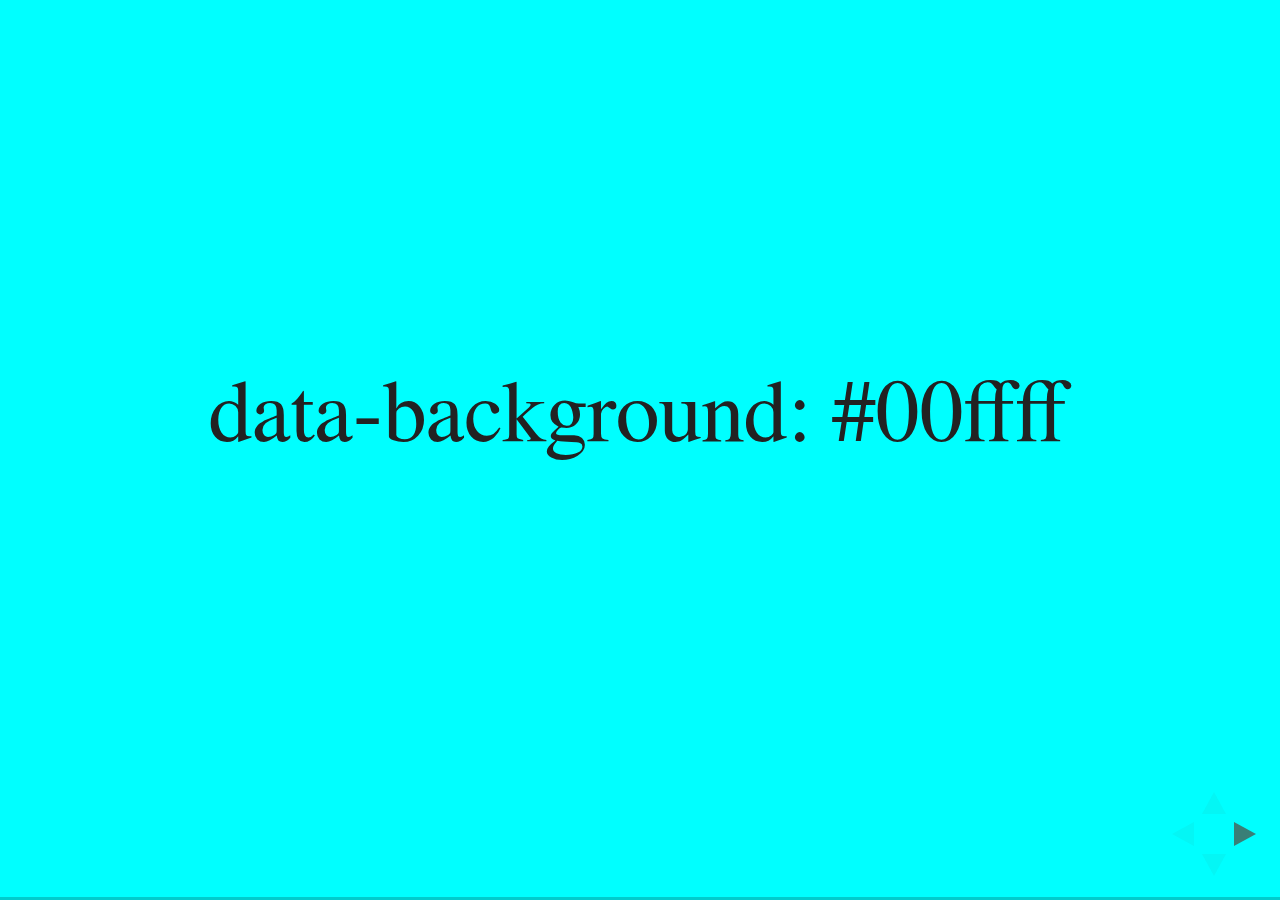
<file: saa-2017/test/examples/slide-backgrounds.html>
<!doctype html>
<html lang="en">

	<head>
		<meta charset="utf-8">

		<title>reveal.js - Slide Backgrounds</title>

		<meta name="viewport" content="width=device-width, initial-scale=1.0, maximum-scale=1.0, user-scalable=no">

		<link rel="stylesheet" href="../../css/reveal.css">
		<link rel="stylesheet" href="../../css/theme/serif.css" id="theme">
		<style type="text/css" media="screen">
			.slides section.has-dark-background,
			.slides section.has-dark-background h2 {
				color: #fff;
			}
			.slides section.has-light-background,
			.slides section.has-light-background h2 {
				color: #222;
			}
		</style>
	</head>

	<body>

		<div class="reveal">

			<div class="slides">

				<section data-background="#00ffff">
					<h2>data-background: #00ffff</h2>
				</section>

				<section data-background="#bb00bb">
					<h2>data-background: #bb00bb</h2>
				</section>

				<section data-background-color="lightblue">
					<h2>data-background: lightblue</h2>
				</section>

				<section>
					<section data-background="#ff0000">
						<h2>data-background: #ff0000</h2>
					</section>
					<section data-background="rgba(0, 0, 0, 0.2)">
						<h2>data-background: rgba(0, 0, 0, 0.2)</h2>
					</section>
					<section data-background="salmon">
						<h2>data-background: salmon</h2>
					</section>
				</section>

				<section data-background="rgba(0, 100, 100, 0.2)">
					<section>
						<h2>Background applied to stack</h2>
					</section>
					<section>
						<h2>Background applied to stack</h2>
					</section>
					<section data-background="rgb(66, 66, 66)">
						<h2>Background applied to slide inside of stack</h2>
					</section>
				</section>

				<section data-background-transition="slide" data-background="assets/image1.png">
					<h2>Background image</h2>
				</section>

				<section>
					<section data-background-transition="slide" data-background="assets/image1.png">
						<h2>Background image</h2>
					</section>
					<section data-background-transition="slide" data-background="assets/image1.png">
						<h2>Background image</h2>
					</section>
				</section>

				<section data-background="assets/image2.png" data-background-size="100px" data-background-repeat="repeat" data-background-color="#111">
					<h2>Background image</h2>
					<pre>data-background-size="100px" data-background-repeat="repeat" data-background-color="#111"</pre>
				</section>

				<section data-background="#888888">
					<h2>Same background twice (1/2)</h2>
				</section>
				<section data-background="#888888">
					<h2>Same background twice (2/2)</h2>
				</section>

				<section data-background-video="https://s3.amazonaws.com/static.slid.es/site/homepage/v1/homepage-video-editor.mp4,https://s3.amazonaws.com/static.slid.es/site/homepage/v1/homepage-video-editor.webm">
					<h2>Video background</h2>
				</section>

				<section data-background-iframe="https://slides.com">
					<h2>Iframe background</h2>
				</section>

				<section>
					<section data-background="#417203">
						<h2>Same background twice vertical (1/2)</h2>
					</section>
					<section data-background="#417203">
						<h2>Same background twice vertical (2/2)</h2>
					</section>
				</section>

				<section data-background="#934f4d">
					<h2>Same background from horizontal to vertical (1/3)</h2>
				</section>
				<section>
					<section data-background="#934f4d">
						<h2>Same background from horizontal to vertical (2/3)</h2>
					</section>
					<section data-background="#934f4d">
						<h2>Same background from horizontal to vertical (3/3)</h2>
					</section>
				</section>

			</div>

		</div>

		<script src="../../lib/js/head.min.js"></script>
		<script src="../../js/reveal.js"></script>

		<script>

			// Full list of configuration options available here:
			// https://github.com/hakimel/reveal.js#configuration
			Reveal.initialize({
				center: true,
				// rtl: true,

				transition: 'linear',
				// transitionSpeed: 'slow',
				// backgroundTransition: 'slide'
			});

		</script>

	</body>
</html>
</file>
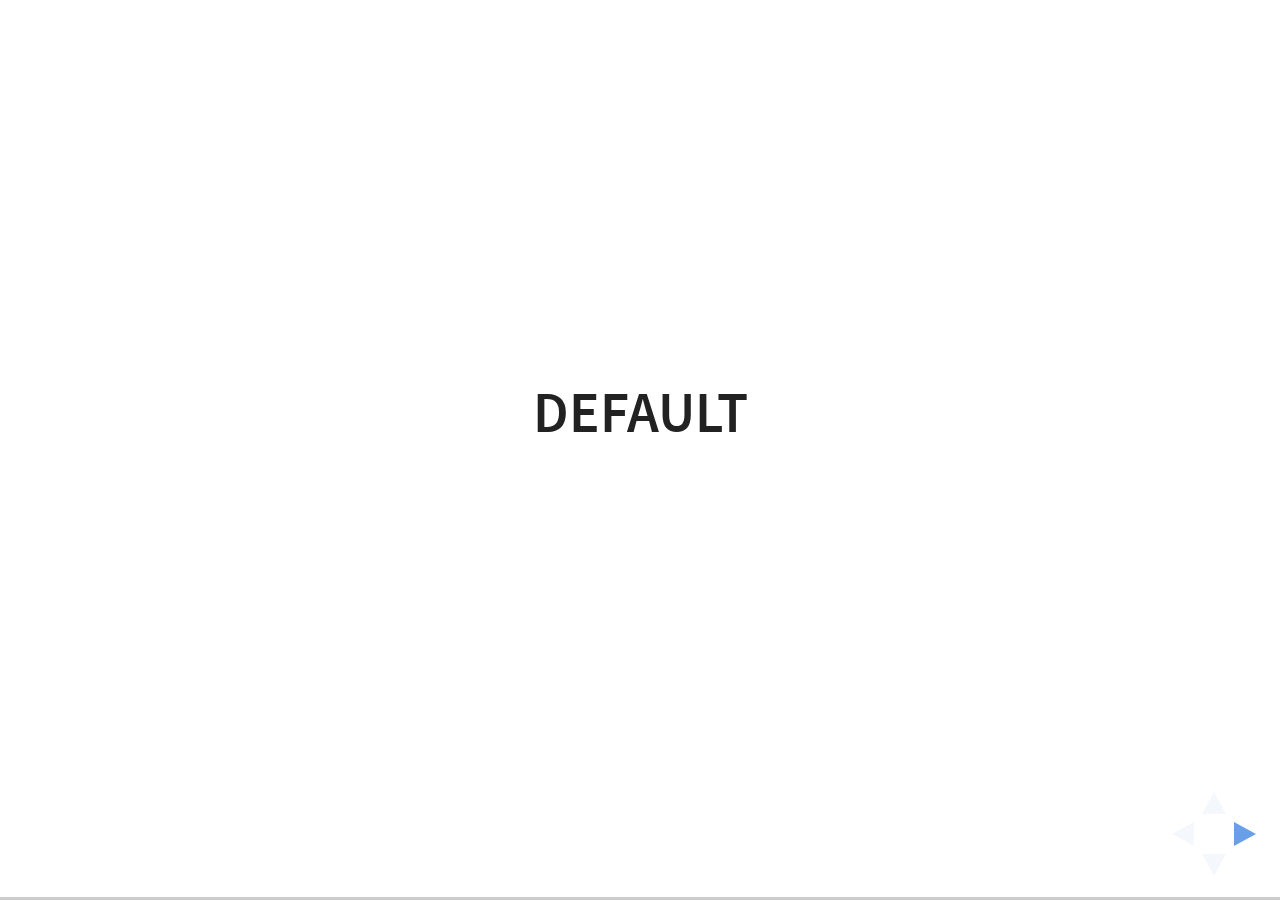
<file: saa-2017/test/examples/slide-transitions.html>
<!doctype html>
<html lang="en">

	<head>
		<meta charset="utf-8">

		<title>reveal.js - Slide Transitions</title>

		<link rel="stylesheet" href="../../css/reveal.css">
		<link rel="stylesheet" href="../../css/theme/white.css" id="theme">
		<style type="text/css" media="screen">
			.slides section.has-dark-background,
			.slides section.has-dark-background h3 {
				color: #fff;
			}
			.slides section.has-light-background,
			.slides section.has-light-background h3 {
				color: #222;
			}
		</style>
	</head>

	<body>

		<div class="reveal">

			<div class="slides">

				<section>
					<h3>Default</h3>
				</section>

				<section>
					<h3>Default</h3>
				</section>

				<section data-transition="zoom">
					<h3>data-transition: zoom</h3>
				</section>

				<section data-transition="zoom-in fade-out">
					<h3>data-transition: zoom-in fade-out</h3>
				</section>

				<section>
					<h3>Default</h3>
				</section>

				<section data-transition="convex">
					<h3>data-transition: convex</h3>
				</section>

				<section data-transition="convex-in concave-out">
					<h3>data-transition: convex-in concave-out</h3>
				</section>

				<section>
					<section data-transition="zoom">
						<h3>Default</h3>
					</section>
					<section data-transition="concave">
						<h3>data-transition: concave</h3>
					</section>
					<section data-transition="convex-in fade-out">
						<h3>data-transition: convex-in fade-out</h3>
					</section>
					<section>
						<h3>Default</h3>
					</section>
				</section>

				<section data-transition="none">
					<h3>data-transition: none</h3>
				</section>

				<section>
					<h3>Default</h3>
				</section>

			</div>

		</div>

		<script src="../../lib/js/head.min.js"></script>
		<script src="../../js/reveal.js"></script>

		<script>

			Reveal.initialize({
				center: true,
				history: true,

				// transition: 'slide',
				// transitionSpeed: 'slow',
				// backgroundTransition: 'slide'
			});

		</script>

	</body>
</html>
</file>
<file: saa-2017/css/theme/saa17.css>
/**
 * A simple theme for reveal.js presentations, similar
 * to the default theme. The accent color is darkblue.
 *
 * This theme is Copyright (C) 2012 Owen Versteeg, https://github.com/StereotypicalApps. It is MIT licensed.
 * reveal.js is Copyright (C) 2011-2012 Hakim El Hattab, http://hakim.se
 */
@import url(https://fonts.googleapis.com/css?family=Kameron:400,700);
.reveal .slide-background {
  background-size: contain; }

/*********************************************
 * GLOBAL STYLES
 *********************************************/
body {
  background: #0374B4;
  background-color: #0374B4; }

.reveal {
  font-family: "Georgia", Times, serif;
  font-size: 36px;
  font-weight: normal;
  color: #fff; }

::selection {
  color: #fff;
  background: rgba(0, 0, 0, 0.99);
  text-shadow: none; }

.reveal .slides {
  text-align: left;
}

.reveal .slides .category {
  text-align: center;
}

.reveal .slides > section,
.reveal .slides > section > section {
  line-height: 1.3;
  font-weight: inherit; }

/*********************************************
 * HEADERS
 *********************************************/
.reveal h1,
.reveal h2,
.reveal h3,
.reveal h4,
.reveal h5,
.reveal h6 {
  margin: 0 0 20px 0;
  color: #FFCE00;
  font-family: "Kameron", Times, serif;
  font-weight: bold;
  line-height: 1.2;
  letter-spacing: normal;
  /*text-transform: uppercase;*/
  text-shadow: none;
  word-wrap: break-word; }

.reveal h1 {
  font-size: 3.8em; }

.reveal .title h1 {
  font-size: 2.5em; }

.reveal h2 {
  font-size: 2.6em; }

  .reveal .category h2 {
    color: #FFCE00;
    border-bottom: 1px solid #FFCE00;
    font-size: 2em;
    text-transform: uppercase;
  }

.reveal h3 {
  font-size: 2em; }

.reveal h4 {
  font-size: 1em; }

.reveal h1 {
  text-shadow: none; }

  .reveal .category h1, .reveal .title h1 {
    color: #fff;
  }

/*********************************************
 * OTHER
 *********************************************/
.reveal p {
  margin: 20px 0;
  line-height: 1.3;
  font-size: 1.5em;
 }

 .reveal .category p {
   font-size: 2em;
 }

 .reveal .title p {
   color: #FFCE00;
   font-size: 1em;
 }

.reveal p.cite {
   font-size: 1em;
   color: #FFCE00;
 }

/* Ensure certain elements are never larger than the slide itself */
.reveal img,
.reveal video,
.reveal iframe {
  max-width: 95%;
  max-height: 95%; }

.reveal strong,
.reveal b {
  font-weight: bold; }

.reveal em {
  font-style: italic; }

.reveal ol,
.reveal dl,
.reveal ul {
  display: inline-block;
  text-align: left;
  margin: 0 0 0 1em; }

.reveal ol {
  list-style-type: decimal; }

.reveal ul {
  list-style-type: disc; }

.reveal ul ul {
  list-style-type: square; }

.reveal ul ul ul {
  list-style-type: circle; }

.reveal ul ul,
.reveal ul ol,
.reveal ol ol,
.reveal ol ul {
  display: block;
  margin-left: 40px; }

.reveal dt {
  font-weight: bold; }

.reveal dd {
  margin-left: 40px; }

.reveal q,
.reveal blockquote {
  quotes: none; }

.reveal blockquote {
  display: block;
  position: relative;
  width: 70%;
  margin: 20px auto;
  padding: 5px;
  font-style: italic;
  background: rgba(255, 255, 255, 0.05);
  box-shadow: 0px 0px 2px rgba(0, 0, 0, 0.2); }

.reveal blockquote p:first-child,
.reveal blockquote p:last-child {
  display: inline-block; }

.reveal q {
  font-style: italic; }

.reveal pre {
  display: block;
  position: relative;
  width: 90%;
  margin: 20px auto;
  text-align: left;
  font-size: 0.55em;
  font-family: monospace;
  line-height: 1.2em;
  word-wrap: break-word;
  box-shadow: 0px 0px 6px rgba(0, 0, 0, 0.3); }

.reveal code {
  font-family: monospace; }

.reveal pre code {
  display: block;
  padding: 5px;
  overflow: auto;
  max-height: 400px;
  word-wrap: normal; }

.reveal table {
  margin: auto;
  border-collapse: collapse;
  border-spacing: 0; }

.reveal table th {
  font-weight: bold; }

.reveal table th,
.reveal table td {
  text-align: left;
  padding: 0.2em 0.5em 0.2em 0.5em;
  border-bottom: 1px solid; }

.reveal table th[align="center"],
.reveal table td[align="center"] {
  text-align: center; }

.reveal table th[align="right"],
.reveal table td[align="right"] {
  text-align: right; }

.reveal table tr:last-child td {
  border-bottom: none; }

.reveal sup {
  vertical-align: super; }

.reveal sub {
  vertical-align: sub; }

.reveal small {
  display: inline-block;
  font-size: 0.6em;
  line-height: 1.2em;
  vertical-align: top; }

.reveal small * {
  vertical-align: top; }

/*********************************************
 * LINKS
 *********************************************/
.reveal a {
  color: #00008B;
  text-decoration: none;
  -webkit-transition: color .15s ease;
  -moz-transition: color .15s ease;
  transition: color .15s ease; }

.reveal a:hover {
  color: #0000f1;
  text-shadow: none;
  border: none; }

.reveal .roll span:after {
  color: #fff;
  background: #00003f; }

/*********************************************
 * IMAGES
 *********************************************/
.reveal section img {
  margin: 15px 0px;
  background: rgba(255, 255, 255, 0.12);
  border: 4px solid #000;
  box-shadow: 0 0 10px rgba(0, 0, 0, 0.15); }

.reveal section img.plain {
  border: 0;
  box-shadow: none; }

.reveal a img {
  -webkit-transition: all .15s linear;
  -moz-transition: all .15s linear;
  transition: all .15s linear; }

.reveal a:hover img {
  background: rgba(255, 255, 255, 0.2);
  border-color: #00008B;
  box-shadow: 0 0 20px rgba(0, 0, 0, 0.55); }

/*********************************************
 * NAVIGATION CONTROLS
 *********************************************/
.reveal .controls .navigate-left,
.reveal .controls .navigate-left.enabled {
  border-right-color: #00008B; }

.reveal .controls .navigate-right,
.reveal .controls .navigate-right.enabled {
  border-left-color: #00008B; }

.reveal .controls .navigate-up,
.reveal .controls .navigate-up.enabled {
  border-bottom-color: #00008B; }

.reveal .controls .navigate-down,
.reveal .controls .navigate-down.enabled {
  border-top-color: #00008B; }

.reveal .controls .navigate-left.enabled:hover {
  border-right-color: #0000f1; }

.reveal .controls .navigate-right.enabled:hover {
  border-left-color: #0000f1; }

.reveal .controls .navigate-up.enabled:hover {
  border-bottom-color: #0000f1; }

.reveal .controls .navigate-down.enabled:hover {
  border-top-color: #0000f1; }

/*********************************************
 * PROGRESS BAR
 *********************************************/
.reveal .progress {
  background: rgba(0, 0, 0, 0.2); }

.reveal .progress span {
  background: #00008B;
  -webkit-transition: width 800ms cubic-bezier(0.26, 0.86, 0.44, 0.985);
  -moz-transition: width 800ms cubic-bezier(0.26, 0.86, 0.44, 0.985);
  transition: width 800ms cubic-bezier(0.26, 0.86, 0.44, 0.985); }
</file>
<file: saa-2017/lib/css/zenburn.css>
/*
Zenburn style from voldmar.ru (c) Vladimir Epifanov <voldmar@voldmar.ru>
based on dark.css by Ivan Sagalaev
*/

.hljs {
  display: block;
  overflow-x: auto;
  padding: 0.5em;
  background: #3f3f3f;
  color: #dcdcdc;
  -webkit-text-size-adjust: none;
}

.hljs-keyword,
.hljs-tag,
.css .hljs-class,
.css .hljs-id,
.lisp .hljs-title,
.nginx .hljs-title,
.hljs-request,
.hljs-status,
.clojure .hljs-attribute {
  color: #e3ceab;
}

.django .hljs-template_tag,
.django .hljs-variable,
.django .hljs-filter .hljs-argument {
  color: #dcdcdc;
}

.hljs-number,
.hljs-date {
  color: #8cd0d3;
}

.dos .hljs-envvar,
.dos .hljs-stream,
.hljs-variable,
.apache .hljs-sqbracket,
.hljs-name {
  color: #efdcbc;
}

.dos .hljs-flow,
.diff .hljs-change,
.python .exception,
.python .hljs-built_in,
.hljs-literal,
.tex .hljs-special {
  color: #efefaf;
}

.diff .hljs-chunk,
.hljs-subst {
  color: #8f8f8f;
}

.dos .hljs-keyword,
.hljs-decorator,
.hljs-title,
.hljs-type,
.diff .hljs-header,
.ruby .hljs-class .hljs-parent,
.apache .hljs-tag,
.nginx .hljs-built_in,
.tex .hljs-command,
.hljs-prompt {
  color: #efef8f;
}

.dos .hljs-winutils,
.ruby .hljs-symbol,
.ruby .hljs-symbol .hljs-string,
.ruby .hljs-string {
  color: #dca3a3;
}

.diff .hljs-deletion,
.hljs-string,
.hljs-tag .hljs-value,
.hljs-preprocessor,
.hljs-pragma,
.hljs-built_in,
.smalltalk .hljs-class,
.smalltalk .hljs-localvars,
.smalltalk .hljs-array,
.css .hljs-rule .hljs-value,
.hljs-attr_selector,
.hljs-pseudo,
.apache .hljs-cbracket,
.tex .hljs-formula,
.coffeescript .hljs-attribute {
  color: #cc9393;
}

.hljs-shebang,
.diff .hljs-addition,
.hljs-comment,
.hljs-annotation,
.hljs-pi,
.hljs-doctype {
  color: #7f9f7f;
}

.coffeescript .javascript,
.javascript .xml,
.tex .hljs-formula,
.xml .javascript,
.xml .vbscript,
.xml .css,
.xml .hljs-cdata {
  opacity: 0.5;
}
</file>
<file: saa-2017/css/theme/white.css>
/**
 * White theme for reveal.js. This is the opposite of the 'black' theme.
 *
 * By Hakim El Hattab, http://hakim.se
 */
@import url(../../lib/font/source-sans-pro/source-sans-pro.css);
section.has-dark-background, section.has-dark-background h1, section.has-dark-background h2, section.has-dark-background h3, section.has-dark-background h4, section.has-dark-background h5, section.has-dark-background h6 {
  color: #fff; }

/*********************************************
 * GLOBAL STYLES
 *********************************************/
body {
  background: #fff;
  background-color: #fff; }

.reveal {
  font-family: "Source Sans Pro", Helvetica, sans-serif;
  font-size: 38px;
  font-weight: normal;
  color: #222; }

::selection {
  color: #fff;
  background: #98bdef;
  text-shadow: none; }

.reveal .slides > section,
.reveal .slides > section > section {
  line-height: 1.3;
  font-weight: inherit; }

/*********************************************
 * HEADERS
 *********************************************/
.reveal h1,
.reveal h2,
.reveal h3,
.reveal h4,
.reveal h5,
.reveal h6 {
  margin: 0 0 20px 0;
  color: #222;
  font-family: "Source Sans Pro", Helvetica, sans-serif;
  font-weight: 600;
  line-height: 1.2;
  letter-spacing: normal;
  text-transform: uppercase;
  text-shadow: none;
  word-wrap: break-word; }

.reveal h1 {
  font-size: 2.5em; }

.reveal h2 {
  font-size: 1.6em; }

.reveal h3 {
  font-size: 1.3em; }

.reveal h4 {
  font-size: 1em; }

.reveal h1 {
  text-shadow: none; }

/*********************************************
 * OTHER
 *********************************************/
.reveal p {
  margin: 20px 0;
  line-height: 1.3; }

/* Ensure certain elements are never larger than the slide itself */
.reveal img,
.reveal video,
.reveal iframe {
  max-width: 95%;
  max-height: 95%; }

.reveal strong,
.reveal b {
  font-weight: bold; }

.reveal em {
  font-style: italic; }

.reveal ol,
.reveal dl,
.reveal ul {
  display: inline-block;
  text-align: left;
  margin: 0 0 0 1em; }

.reveal ol {
  list-style-type: decimal; }

.reveal ul {
  list-style-type: disc; }

.reveal ul ul {
  list-style-type: square; }

.reveal ul ul ul {
  list-style-type: circle; }

.reveal ul ul,
.reveal ul ol,
.reveal ol ol,
.reveal ol ul {
  display: block;
  margin-left: 40px; }

.reveal dt {
  font-weight: bold; }

.reveal dd {
  margin-left: 40px; }

.reveal q,
.reveal blockquote {
  quotes: none; }

.reveal blockquote {
  display: block;
  position: relative;
  width: 70%;
  margin: 20px auto;
  padding: 5px;
  font-style: italic;
  background: rgba(255, 255, 255, 0.05);
  box-shadow: 0px 0px 2px rgba(0, 0, 0, 0.2); }

.reveal blockquote p:first-child,
.reveal blockquote p:last-child {
  display: inline-block; }

.reveal q {
  font-style: italic; }

.reveal pre {
  display: block;
  position: relative;
  width: 90%;
  margin: 20px auto;
  text-align: left;
  font-size: 0.55em;
  font-family: monospace;
  line-height: 1.2em;
  word-wrap: break-word;
  box-shadow: 0px 0px 6px rgba(0, 0, 0, 0.3); }

.reveal code {
  font-family: monospace; }

.reveal pre code {
  display: block;
  padding: 5px;
  overflow: auto;
  max-height: 400px;
  word-wrap: normal; }

.reveal table {
  margin: auto;
  border-collapse: collapse;
  border-spacing: 0; }

.reveal table th {
  font-weight: bold; }

.reveal table th,
.reveal table td {
  text-align: left;
  padding: 0.2em 0.5em 0.2em 0.5em;
  border-bottom: 1px solid; }

.reveal table th[align="center"],
.reveal table td[align="center"] {
  text-align: center; }

.reveal table th[align="right"],
.reveal table td[align="right"] {
  text-align: right; }

.reveal table tr:last-child td {
  border-bottom: none; }

.reveal sup {
  vertical-align: super; }

.reveal sub {
  vertical-align: sub; }

.reveal small {
  display: inline-block;
  font-size: 0.6em;
  line-height: 1.2em;
  vertical-align: top; }

.reveal small * {
  vertical-align: top; }

/*********************************************
 * LINKS
 *********************************************/
.reveal a {
  color: #2a76dd;
  text-decoration: none;
  -webkit-transition: color .15s ease;
  -moz-transition: color .15s ease;
  transition: color .15s ease; }

.reveal a:hover {
  color: #6ca0e8;
  text-shadow: none;
  border: none; }

.reveal .roll span:after {
  color: #fff;
  background: #1a53a1; }

/*********************************************
 * IMAGES
 *********************************************/
.reveal section img {
  margin: 15px 0px;
  background: rgba(255, 255, 255, 0.12);
  border: 4px solid #222;
  box-shadow: 0 0 10px rgba(0, 0, 0, 0.15); }

.reveal section img.plain {
  border: 0;
  box-shadow: none; }

.reveal a img {
  -webkit-transition: all .15s linear;
  -moz-transition: all .15s linear;
  transition: all .15s linear; }

.reveal a:hover img {
  background: rgba(255, 255, 255, 0.2);
  border-color: #2a76dd;
  box-shadow: 0 0 20px rgba(0, 0, 0, 0.55); }

/*********************************************
 * NAVIGATION CONTROLS
 *********************************************/
.reveal .controls .navigate-left,
.reveal .controls .navigate-left.enabled {
  border-right-color: #2a76dd; }

.reveal .controls .navigate-right,
.reveal .controls .navigate-right.enabled {
  border-left-color: #2a76dd; }

.reveal .controls .navigate-up,
.reveal .controls .navigate-up.enabled {
  border-bottom-color: #2a76dd; }

.reveal .controls .navigate-down,
.reveal .controls .navigate-down.enabled {
  border-top-color: #2a76dd; }

.reveal .controls .navigate-left.enabled:hover {
  border-right-color: #6ca0e8; }

.reveal .controls .navigate-right.enabled:hover {
  border-left-color: #6ca0e8; }

.reveal .controls .navigate-up.enabled:hover {
  border-bottom-color: #6ca0e8; }

.reveal .controls .navigate-down.enabled:hover {
  border-top-color: #6ca0e8; }

/*********************************************
 * PROGRESS BAR
 *********************************************/
.reveal .progress {
  background: rgba(0, 0, 0, 0.2); }

.reveal .progress span {
  background: #2a76dd;
  -webkit-transition: width 800ms cubic-bezier(0.26, 0.86, 0.44, 0.985);
  -moz-transition: width 800ms cubic-bezier(0.26, 0.86, 0.44, 0.985);
  transition: width 800ms cubic-bezier(0.26, 0.86, 0.44, 0.985); }
</file>
<file: saa-2017/css/theme/night.css>
/**
 * Black theme for reveal.js.
 *
 * Copyright (C) 2011-2012 Hakim El Hattab, http://hakim.se
 */
@import url(https://fonts.googleapis.com/css?family=Montserrat:700);
@import url(https://fonts.googleapis.com/css?family=Open+Sans:400,700,400italic,700italic);
/*********************************************
 * GLOBAL STYLES
 *********************************************/
body {
  background: #111;
  background-color: #111; }

.reveal {
  font-family: "Open Sans", sans-serif;
  font-size: 30px;
  font-weight: normal;
  color: #eee; }

::selection {
  color: #fff;
  background: #e7ad52;
  text-shadow: none; }

.reveal .slides > section,
.reveal .slides > section > section {
  line-height: 1.3;
  font-weight: inherit; }

/*********************************************
 * HEADERS
 *********************************************/
.reveal h1,
.reveal h2,
.reveal h3,
.reveal h4,
.reveal h5,
.reveal h6 {
  margin: 0 0 20px 0;
  color: #eee;
  font-family: "Montserrat", Impact, sans-serif;
  font-weight: normal;
  line-height: 1.2;
  letter-spacing: -0.03em;
  text-transform: none;
  text-shadow: none;
  word-wrap: break-word; }

.reveal h1 {
  font-size: 3.77em; }

.reveal h2 {
  font-size: 2.11em; }

.reveal h3 {
  font-size: 1.55em; }

.reveal h4 {
  font-size: 1em; }

.reveal h1 {
  text-shadow: none; }

/*********************************************
 * OTHER
 *********************************************/
.reveal p {
  margin: 20px 0;
  line-height: 1.3; }

/* Ensure certain elements are never larger than the slide itself */
.reveal img,
.reveal video,
.reveal iframe {
  max-width: 95%;
  max-height: 95%; }

.reveal strong,
.reveal b {
  font-weight: bold; }

.reveal em {
  font-style: italic; }

.reveal ol,
.reveal dl,
.reveal ul {
  display: inline-block;
  text-align: left;
  margin: 0 0 0 1em; }

.reveal ol {
  list-style-type: decimal; }

.reveal ul {
  list-style-type: disc; }

.reveal ul ul {
  list-style-type: square; }

.reveal ul ul ul {
  list-style-type: circle; }

.reveal ul ul,
.reveal ul ol,
.reveal ol ol,
.reveal ol ul {
  display: block;
  margin-left: 40px; }

.reveal dt {
  font-weight: bold; }

.reveal dd {
  margin-left: 40px; }

.reveal q,
.reveal blockquote {
  quotes: none; }

.reveal blockquote {
  display: block;
  position: relative;
  width: 70%;
  margin: 20px auto;
  padding: 5px;
  font-style: italic;
  background: rgba(255, 255, 255, 0.05);
  box-shadow: 0px 0px 2px rgba(0, 0, 0, 0.2); }

.reveal blockquote p:first-child,
.reveal blockquote p:last-child {
  display: inline-block; }

.reveal q {
  font-style: italic; }

.reveal pre {
  display: block;
  position: relative;
  width: 90%;
  margin: 20px auto;
  text-align: left;
  font-size: 0.55em;
  font-family: monospace;
  line-height: 1.2em;
  word-wrap: break-word;
  box-shadow: 0px 0px 6px rgba(0, 0, 0, 0.3); }

.reveal code {
  font-family: monospace; }

.reveal pre code {
  display: block;
  padding: 5px;
  overflow: auto;
  max-height: 400px;
  word-wrap: normal; }

.reveal table {
  margin: auto;
  border-collapse: collapse;
  border-spacing: 0; }

.reveal table th {
  font-weight: bold; }

.reveal table th,
.reveal table td {
  text-align: left;
  padding: 0.2em 0.5em 0.2em 0.5em;
  border-bottom: 1px solid; }

.reveal table th[align="center"],
.reveal table td[align="center"] {
  text-align: center; }

.reveal table th[align="right"],
.reveal table td[align="right"] {
  text-align: right; }

.reveal table tr:last-child td {
  border-bottom: none; }

.reveal sup {
  vertical-align: super; }

.reveal sub {
  vertical-align: sub; }

.reveal small {
  display: inline-block;
  font-size: 0.6em;
  line-height: 1.2em;
  vertical-align: top; }

.reveal small * {
  vertical-align: top; }

/*********************************************
 * LINKS
 *********************************************/
.reveal a {
  color: #e7ad52;
  text-decoration: none;
  -webkit-transition: color .15s ease;
  -moz-transition: color .15s ease;
  transition: color .15s ease; }

.reveal a:hover {
  color: #f3d7ac;
  text-shadow: none;
  border: none; }

.reveal .roll span:after {
  color: #fff;
  background: #d08a1d; }

/*********************************************
 * IMAGES
 *********************************************/
.reveal section img {
  margin: 15px 0px;
  background: rgba(255, 255, 255, 0.12);
  border: 4px solid #eee;
  box-shadow: 0 0 10px rgba(0, 0, 0, 0.15); }

.reveal section img.plain {
  border: 0;
  box-shadow: none; }

.reveal a img {
  -webkit-transition: all .15s linear;
  -moz-transition: all .15s linear;
  transition: all .15s linear; }

.reveal a:hover img {
  background: rgba(255, 255, 255, 0.2);
  border-color: #e7ad52;
  box-shadow: 0 0 20px rgba(0, 0, 0, 0.55); }

/*********************************************
 * NAVIGATION CONTROLS
 *********************************************/
.reveal .controls .navigate-left,
.reveal .controls .navigate-left.enabled {
  border-right-color: #e7ad52; }

.reveal .controls .navigate-right,
.reveal .controls .navigate-right.enabled {
  border-left-color: #e7ad52; }

.reveal .controls .navigate-up,
.reveal .controls .navigate-up.enabled {
  border-bottom-color: #e7ad52; }

.reveal .controls .navigate-down,
.reveal .controls .navigate-down.enabled {
  border-top-color: #e7ad52; }

.reveal .controls .navigate-left.enabled:hover {
  border-right-color: #f3d7ac; }

.reveal .controls .navigate-right.enabled:hover {
  border-left-color: #f3d7ac; }

.reveal .controls .navigate-up.enabled:hover {
  border-bottom-color: #f3d7ac; }

.reveal .controls .navigate-down.enabled:hover {
  border-top-color: #f3d7ac; }

/*********************************************
 * PROGRESS BAR
 *********************************************/
.reveal .progress {
  background: rgba(0, 0, 0, 0.2); }

.reveal .progress span {
  background: #e7ad52;
  -webkit-transition: width 800ms cubic-bezier(0.26, 0.86, 0.44, 0.985);
  -moz-transition: width 800ms cubic-bezier(0.26, 0.86, 0.44, 0.985);
  transition: width 800ms cubic-bezier(0.26, 0.86, 0.44, 0.985); }
</file>
<file: saa-2017/css/theme/serif.css>
/**
 * A simple theme for reveal.js presentations, similar
 * to the default theme. The accent color is brown.
 *
 * This theme is Copyright (C) 2012-2013 Owen Versteeg, http://owenversteeg.com - it is MIT licensed.
 */
.reveal a {
  line-height: 1.3em; }

/*********************************************
 * GLOBAL STYLES
 *********************************************/
body {
  background: #F0F1EB;
  background-color: #F0F1EB; }

.reveal {
  font-family: "Palatino Linotype", "Book Antiqua", Palatino, FreeSerif, serif;
  font-size: 36px;
  font-weight: normal;
  color: #000; }

::selection {
  color: #fff;
  background: #26351C;
  text-shadow: none; }

.reveal .slides > section,
.reveal .slides > section > section {
  line-height: 1.3;
  font-weight: inherit; }

/*********************************************
 * HEADERS
 *********************************************/
.reveal h1,
.reveal h2,
.reveal h3,
.reveal h4,
.reveal h5,
.reveal h6 {
  margin: 0 0 20px 0;
  color: #383D3D;
  font-family: "Palatino Linotype", "Book Antiqua", Palatino, FreeSerif, serif;
  font-weight: normal;
  line-height: 1.2;
  letter-spacing: normal;
  text-transform: none;
  text-shadow: none;
  word-wrap: break-word; }

.reveal h1 {
  font-size: 3.77em; }

.reveal h2 {
  font-size: 2.11em; }

.reveal h3 {
  font-size: 1.55em; }

.reveal h4 {
  font-size: 1em; }

.reveal h1 {
  text-shadow: none; }

/*********************************************
 * OTHER
 *********************************************/
.reveal p {
  margin: 20px 0;
  line-height: 1.3; }

/* Ensure certain elements are never larger than the slide itself */
.reveal img,
.reveal video,
.reveal iframe {
  max-width: 95%;
  max-height: 95%; }

.reveal strong,
.reveal b {
  font-weight: bold; }

.reveal em {
  font-style: italic; }

.reveal ol,
.reveal dl,
.reveal ul {
  display: inline-block;
  text-align: left;
  margin: 0 0 0 1em; }

.reveal ol {
  list-style-type: decimal; }

.reveal ul {
  list-style-type: disc; }

.reveal ul ul {
  list-style-type: square; }

.reveal ul ul ul {
  list-style-type: circle; }

.reveal ul ul,
.reveal ul ol,
.reveal ol ol,
.reveal ol ul {
  display: block;
  margin-left: 40px; }

.reveal dt {
  font-weight: bold; }

.reveal dd {
  margin-left: 40px; }

.reveal q,
.reveal blockquote {
  quotes: none; }

.reveal blockquote {
  display: block;
  position: relative;
  width: 70%;
  margin: 20px auto;
  padding: 5px;
  font-style: italic;
  background: rgba(255, 255, 255, 0.05);
  box-shadow: 0px 0px 2px rgba(0, 0, 0, 0.2); }

.reveal blockquote p:first-child,
.reveal blockquote p:last-child {
  display: inline-block; }

.reveal q {
  font-style: italic; }

.reveal pre {
  display: block;
  position: relative;
  width: 90%;
  margin: 20px auto;
  text-align: left;
  font-size: 0.55em;
  font-family: monospace;
  line-height: 1.2em;
  word-wrap: break-word;
  box-shadow: 0px 0px 6px rgba(0, 0, 0, 0.3); }

.reveal code {
  font-family: monospace; }

.reveal pre code {
  display: block;
  padding: 5px;
  overflow: auto;
  max-height: 400px;
  word-wrap: normal; }

.reveal table {
  margin: auto;
  border-collapse: collapse;
  border-spacing: 0; }

.reveal table th {
  font-weight: bold; }

.reveal table th,
.reveal table td {
  text-align: left;
  padding: 0.2em 0.5em 0.2em 0.5em;
  border-bottom: 1px solid; }

.reveal table th[align="center"],
.reveal table td[align="center"] {
  text-align: center; }

.reveal table th[align="right"],
.reveal table td[align="right"] {
  text-align: right; }

.reveal table tr:last-child td {
  border-bottom: none; }

.reveal sup {
  vertical-align: super; }

.reveal sub {
  vertical-align: sub; }

.reveal small {
  display: inline-block;
  font-size: 0.6em;
  line-height: 1.2em;
  vertical-align: top; }

.reveal small * {
  vertical-align: top; }

/*********************************************
 * LINKS
 *********************************************/
.reveal a {
  color: #51483D;
  text-decoration: none;
  -webkit-transition: color .15s ease;
  -moz-transition: color .15s ease;
  transition: color .15s ease; }

.reveal a:hover {
  color: #8b7c69;
  text-shadow: none;
  border: none; }

.reveal .roll span:after {
  color: #fff;
  background: #25211c; }

/*********************************************
 * IMAGES
 *********************************************/
.reveal section img {
  margin: 15px 0px;
  background: rgba(255, 255, 255, 0.12);
  border: 4px solid #000;
  box-shadow: 0 0 10px rgba(0, 0, 0, 0.15); }

.reveal section img.plain {
  border: 0;
  box-shadow: none; }

.reveal a img {
  -webkit-transition: all .15s linear;
  -moz-transition: all .15s linear;
  transition: all .15s linear; }

.reveal a:hover img {
  background: rgba(255, 255, 255, 0.2);
  border-color: #51483D;
  box-shadow: 0 0 20px rgba(0, 0, 0, 0.55); }

/*********************************************
 * NAVIGATION CONTROLS
 *********************************************/
.reveal .controls .navigate-left,
.reveal .controls .navigate-left.enabled {
  border-right-color: #51483D; }

.reveal .controls .navigate-right,
.reveal .controls .navigate-right.enabled {
  border-left-color: #51483D; }

.reveal .controls .navigate-up,
.reveal .controls .navigate-up.enabled {
  border-bottom-color: #51483D; }

.reveal .controls .navigate-down,
.reveal .controls .navigate-down.enabled {
  border-top-color: #51483D; }

.reveal .controls .navigate-left.enabled:hover {
  border-right-color: #8b7c69; }

.reveal .controls .navigate-right.enabled:hover {
  border-left-color: #8b7c69; }

.reveal .controls .navigate-up.enabled:hover {
  border-bottom-color: #8b7c69; }

.reveal .controls .navigate-down.enabled:hover {
  border-top-color: #8b7c69; }

/*********************************************
 * PROGRESS BAR
 *********************************************/
.reveal .progress {
  background: rgba(0, 0, 0, 0.2); }

.reveal .progress span {
  background: #51483D;
  -webkit-transition: width 800ms cubic-bezier(0.26, 0.86, 0.44, 0.985);
  -moz-transition: width 800ms cubic-bezier(0.26, 0.86, 0.44, 0.985);
  transition: width 800ms cubic-bezier(0.26, 0.86, 0.44, 0.985); }
</file>
<file: saa-2017/test/qunit-1.12.0.css>
/**
 * QUnit v1.12.0 - A JavaScript Unit Testing Framework
 *
 * http://qunitjs.com
 *
 * Copyright 2012 jQuery Foundation and other contributors
 * Released under the MIT license.
 * http://jquery.org/license
 */

/** Font Family and Sizes */

#qunit-tests, #qunit-header, #qunit-banner, #qunit-testrunner-toolbar, #qunit-userAgent, #qunit-testresult {
	font-family: "Helvetica Neue Light", "HelveticaNeue-Light", "Helvetica Neue", Calibri, Helvetica, Arial, sans-serif;
}

#qunit-testrunner-toolbar, #qunit-userAgent, #qunit-testresult, #qunit-tests li { font-size: small; }
#qunit-tests { font-size: smaller; }


/** Resets */

#qunit-tests, #qunit-header, #qunit-banner, #qunit-userAgent, #qunit-testresult, #qunit-modulefilter {
	margin: 0;
	padding: 0;
}


/** Header */

#qunit-header {
	padding: 0.5em 0 0.5em 1em;

	color: #8699a4;
	background-color: #0d3349;

	font-size: 1.5em;
	line-height: 1em;
	font-weight: normal;

	border-radius: 5px 5px 0 0;
	-moz-border-radius: 5px 5px 0 0;
	-webkit-border-top-right-radius: 5px;
	-webkit-border-top-left-radius: 5px;
}

#qunit-header a {
	text-decoration: none;
	color: #c2ccd1;
}

#qunit-header a:hover,
#qunit-header a:focus {
	color: #fff;
}

#qunit-testrunner-toolbar label {
	display: inline-block;
	padding: 0 .5em 0 .1em;
}

#qunit-banner {
	height: 5px;
}

#qunit-testrunner-toolbar {
	padding: 0.5em 0 0.5em 2em;
	color: #5E740B;
	background-color: #eee;
	overflow: hidden;
}

#qunit-userAgent {
	padding: 0.5em 0 0.5em 2.5em;
	background-color: #2b81af;
	color: #fff;
	text-shadow: rgba(0, 0, 0, 0.5) 2px 2px 1px;
}

#qunit-modulefilter-container {
	float: right;
}

/** Tests: Pass/Fail */

#qunit-tests {
	list-style-position: inside;
}

#qunit-tests li {
	padding: 0.4em 0.5em 0.4em 2.5em;
	border-bottom: 1px solid #fff;
	list-style-position: inside;
}

#qunit-tests.hidepass li.pass, #qunit-tests.hidepass li.running  {
	display: none;
}

#qunit-tests li strong {
	cursor: pointer;
}

#qunit-tests li a {
	padding: 0.5em;
	color: #c2ccd1;
	text-decoration: none;
}
#qunit-tests li a:hover,
#qunit-tests li a:focus {
	color: #000;
}

#qunit-tests li .runtime {
	float: right;
	font-size: smaller;
}

.qunit-assert-list {
	margin-top: 0.5em;
	padding: 0.5em;

	background-color: #fff;

	border-radius: 5px;
	-moz-border-radius: 5px;
	-webkit-border-radius: 5px;
}

.qunit-collapsed {
	display: none;
}

#qunit-tests table {
	border-collapse: collapse;
	margin-top: .2em;
}

#qunit-tests th {
	text-align: right;
	vertical-align: top;
	padding: 0 .5em 0 0;
}

#qunit-tests td {
	vertical-align: top;
}

#qunit-tests pre {
	margin: 0;
	white-space: pre-wrap;
	word-wrap: break-word;
}

#qunit-tests del {
	background-color: #e0f2be;
	color: #374e0c;
	text-decoration: none;
}

#qunit-tests ins {
	background-color: #ffcaca;
	color: #500;
	text-decoration: none;
}

/*** Test Counts */

#qunit-tests b.counts                       { color: black; }
#qunit-tests b.passed                       { color: #5E740B; }
#qunit-tests b.failed                       { color: #710909; }

#qunit-tests li li {
	padding: 5px;
	background-color: #fff;
	border-bottom: none;
	list-style-position: inside;
}

/*** Passing Styles */

#qunit-tests li li.pass {
	color: #3c510c;
	background-color: #fff;
	border-left: 10px solid #C6E746;
}

#qunit-tests .pass                          { color: #528CE0; background-color: #D2E0E6; }
#qunit-tests .pass .test-name               { color: #366097; }

#qunit-tests .pass .test-actual,
#qunit-tests .pass .test-expected           { color: #999999; }

#qunit-banner.qunit-pass                    { background-color: #C6E746; }

/*** Failing Styles */

#qunit-tests li li.fail {
	color: #710909;
	background-color: #fff;
	border-left: 10px solid #EE5757;
	white-space: pre;
}

#qunit-tests > li:last-child {
	border-radius: 0 0 5px 5px;
	-moz-border-radius: 0 0 5px 5px;
	-webkit-border-bottom-right-radius: 5px;
	-webkit-border-bottom-left-radius: 5px;
}

#qunit-tests .fail                          { color: #000000; background-color: #EE5757; }
#qunit-tests .fail .test-name,
#qunit-tests .fail .module-name             { color: #000000; }

#qunit-tests .fail .test-actual             { color: #EE5757; }
#qunit-tests .fail .test-expected           { color: green;   }

#qunit-banner.qunit-fail                    { background-color: #EE5757; }


/** Result */

#qunit-testresult {
	padding: 0.5em 0.5em 0.5em 2.5em;

	color: #2b81af;
	background-color: #D2E0E6;

	border-bottom: 1px solid white;
}
#qunit-testresult .module-name {
	font-weight: bold;
}

/** Fixture */

#qunit-fixture {
	position: absolute;
	top: -10000px;
	left: -10000px;
	width: 1000px;
	height: 1000px;
}
</file>
